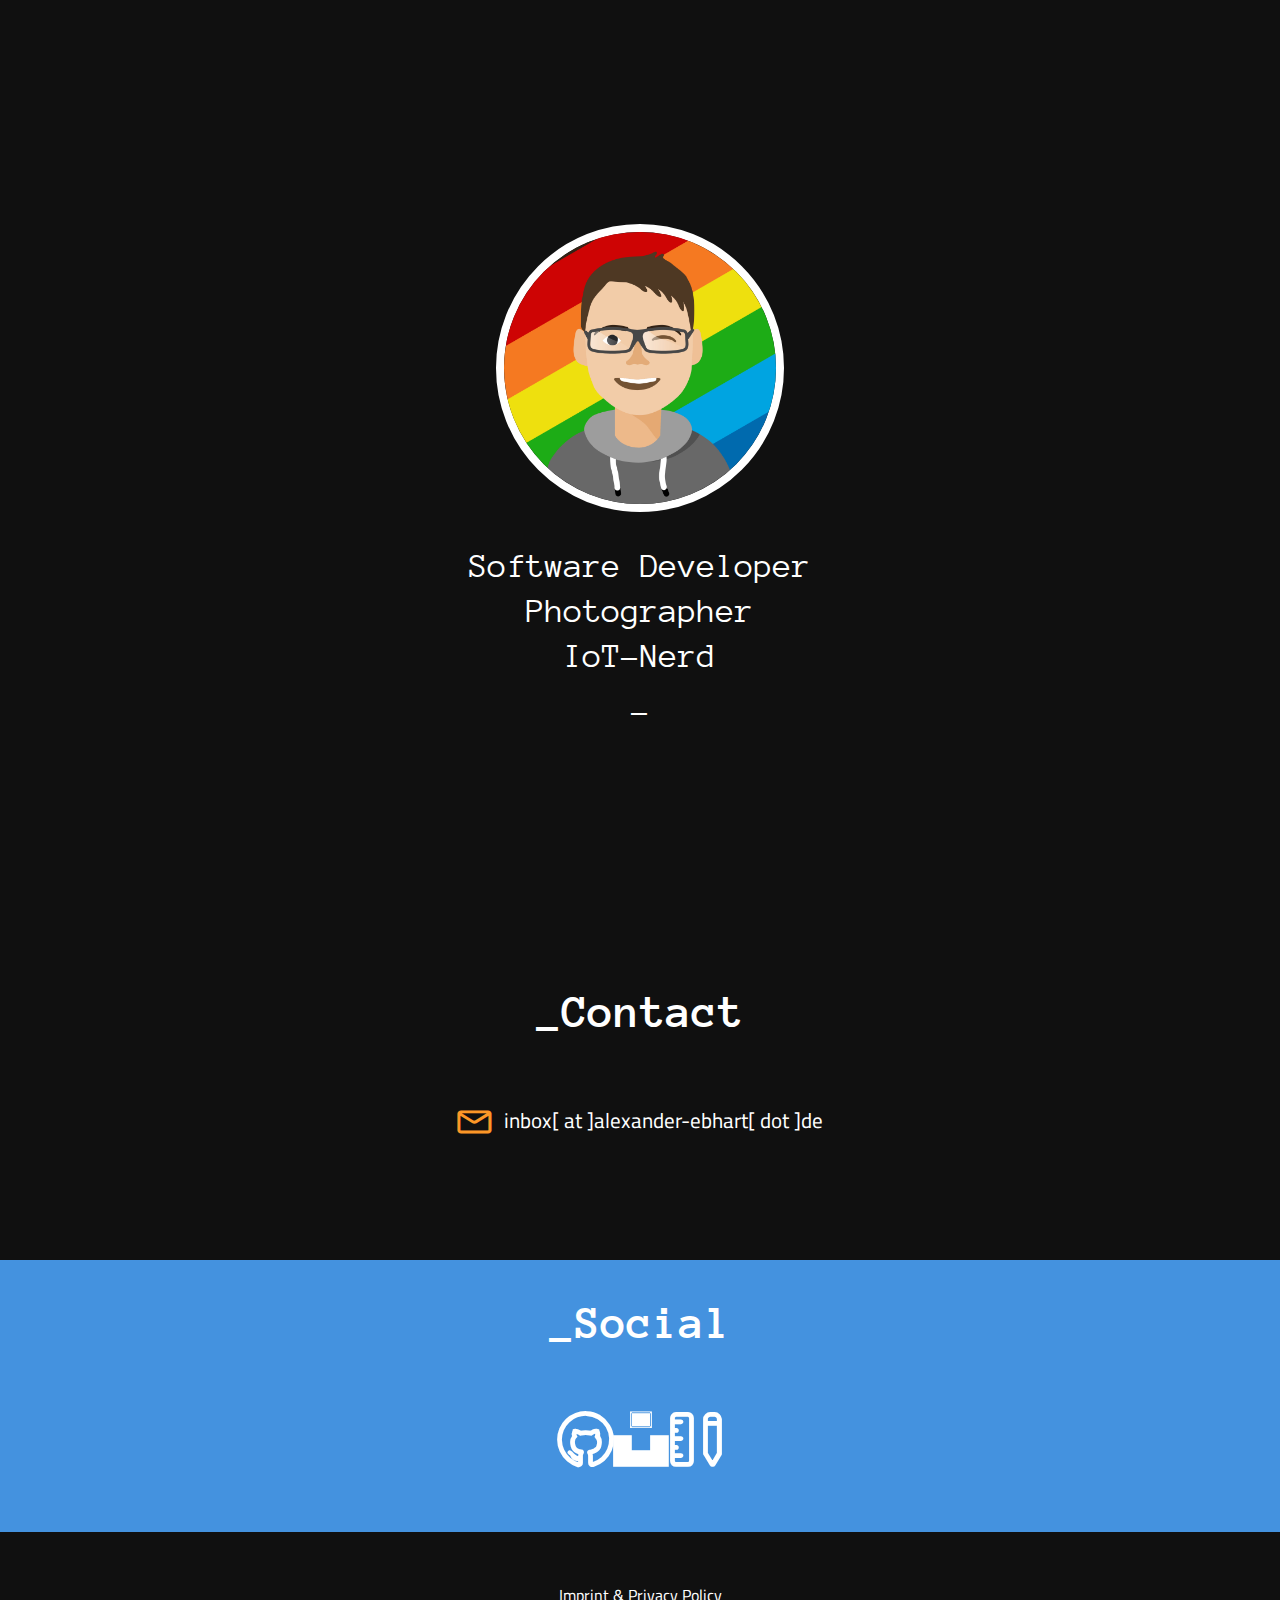
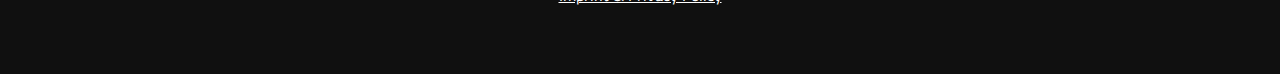
<file: index.html>
<!DOCTYPE HTML>

<html>

<head>
    <title>Software Developer, Photographer, IoT-Nerd</title>
    <meta charset="utf-8">

    <!-- Lineicons -->
    <link href="assets/fonts/icon-font/lineicons.css" rel="stylesheet">
    <!-- Main -->
    <link href="assets/css/main.css" rel="stylesheet">

</head>

<body>

    <!-- The header (first page) -->
    <div class="header">

        <div class="header-picture picture-frame round b-white">
            <img src="assets/images/profile.jpg">
        </div>

        <div class="t-big t-cli t-spaced">
            Software Developer<br>
            Photographer<br>
            IoT-Nerd<br>
            <span class="blink">_</span>
        </div>

    </div>

    <!-- Contact -->
    <div class="section" id="contact">

        <div class="title">
            <h2><span class="blink">_</span>Contact</h2>
        </div>

        <div class="content flex-col">

            <div class="t-medium m5">
                <i class="lni lni-envelope t-accent mr5 t-icon"></i> inbox[ at ]alexander-ebhart[ dot ]de
            </div>

        </div>

    </div>

    <!-- Social -->
    <div class="section bg-blue" id="social">

        <div class="title">
            <h2><span class="blink">_</span>Social</h2>
        </div>

        <div class="content flex-centered">

            <div class="mlr30 t-big">
                <a target="_blank" href="https://github.com/CubicrootXYZ"><i class="lni lni-github t-icon zoom"></i></a>
            </div>

            <div class="mlr30 t-big">
                <a target="_blank" href="https://unsplash.com/@cubicroot"><i class="lni lni-unsplash t-icon zoom"></i></a>
            </div>

            <div class="mlr30 t-big">
                <a target="_blank" href="https://www.thingiverse.com/cubicrootxyz"><i class="lni lni-ruler-pencil t-icon zoom"></i></a>
            </div>

        </div>

    </div>

    <div class="section">
        <div class="content flex-centered">
            <a href="/impressum">Imprint & Privacy Policy</a>
        </div>
    </div>

    <!-- Drag and drop script -->
    <script src="assets/js/drag.js"></script>

</body>

</html>
</file>
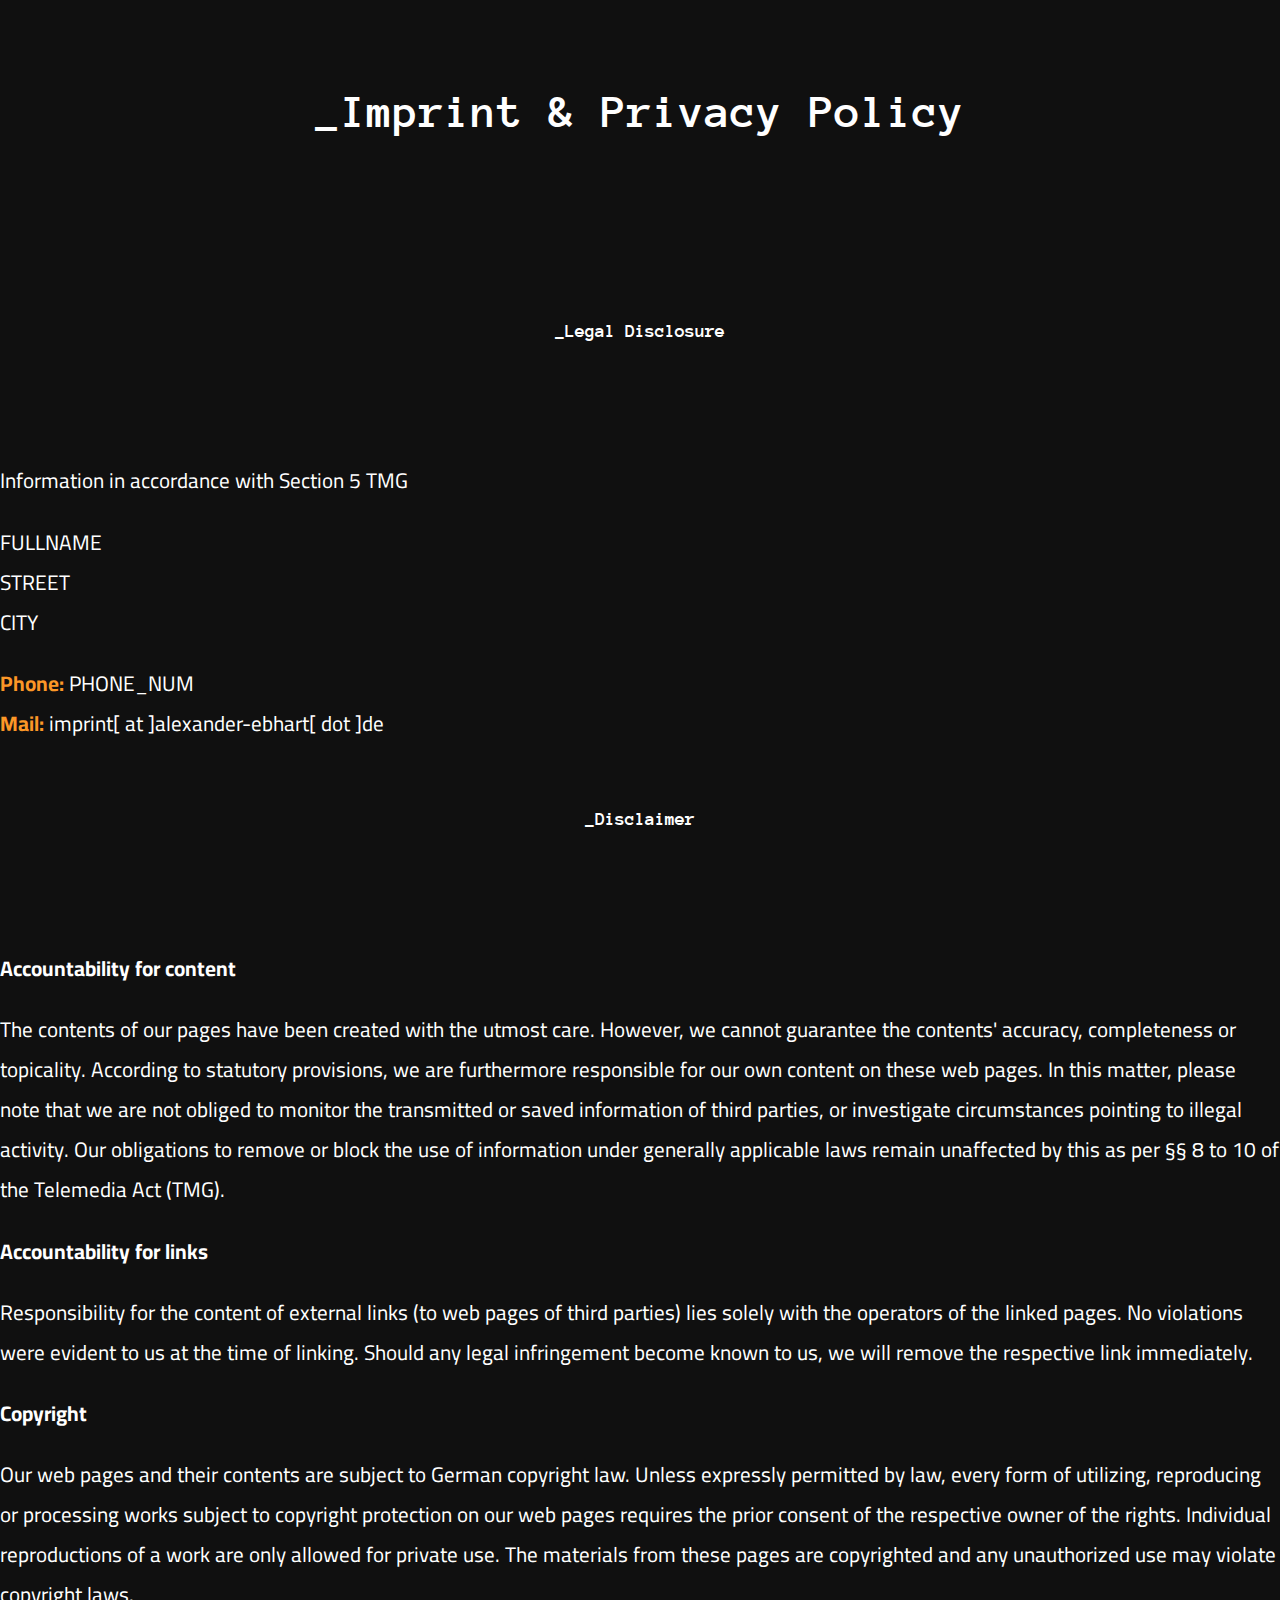
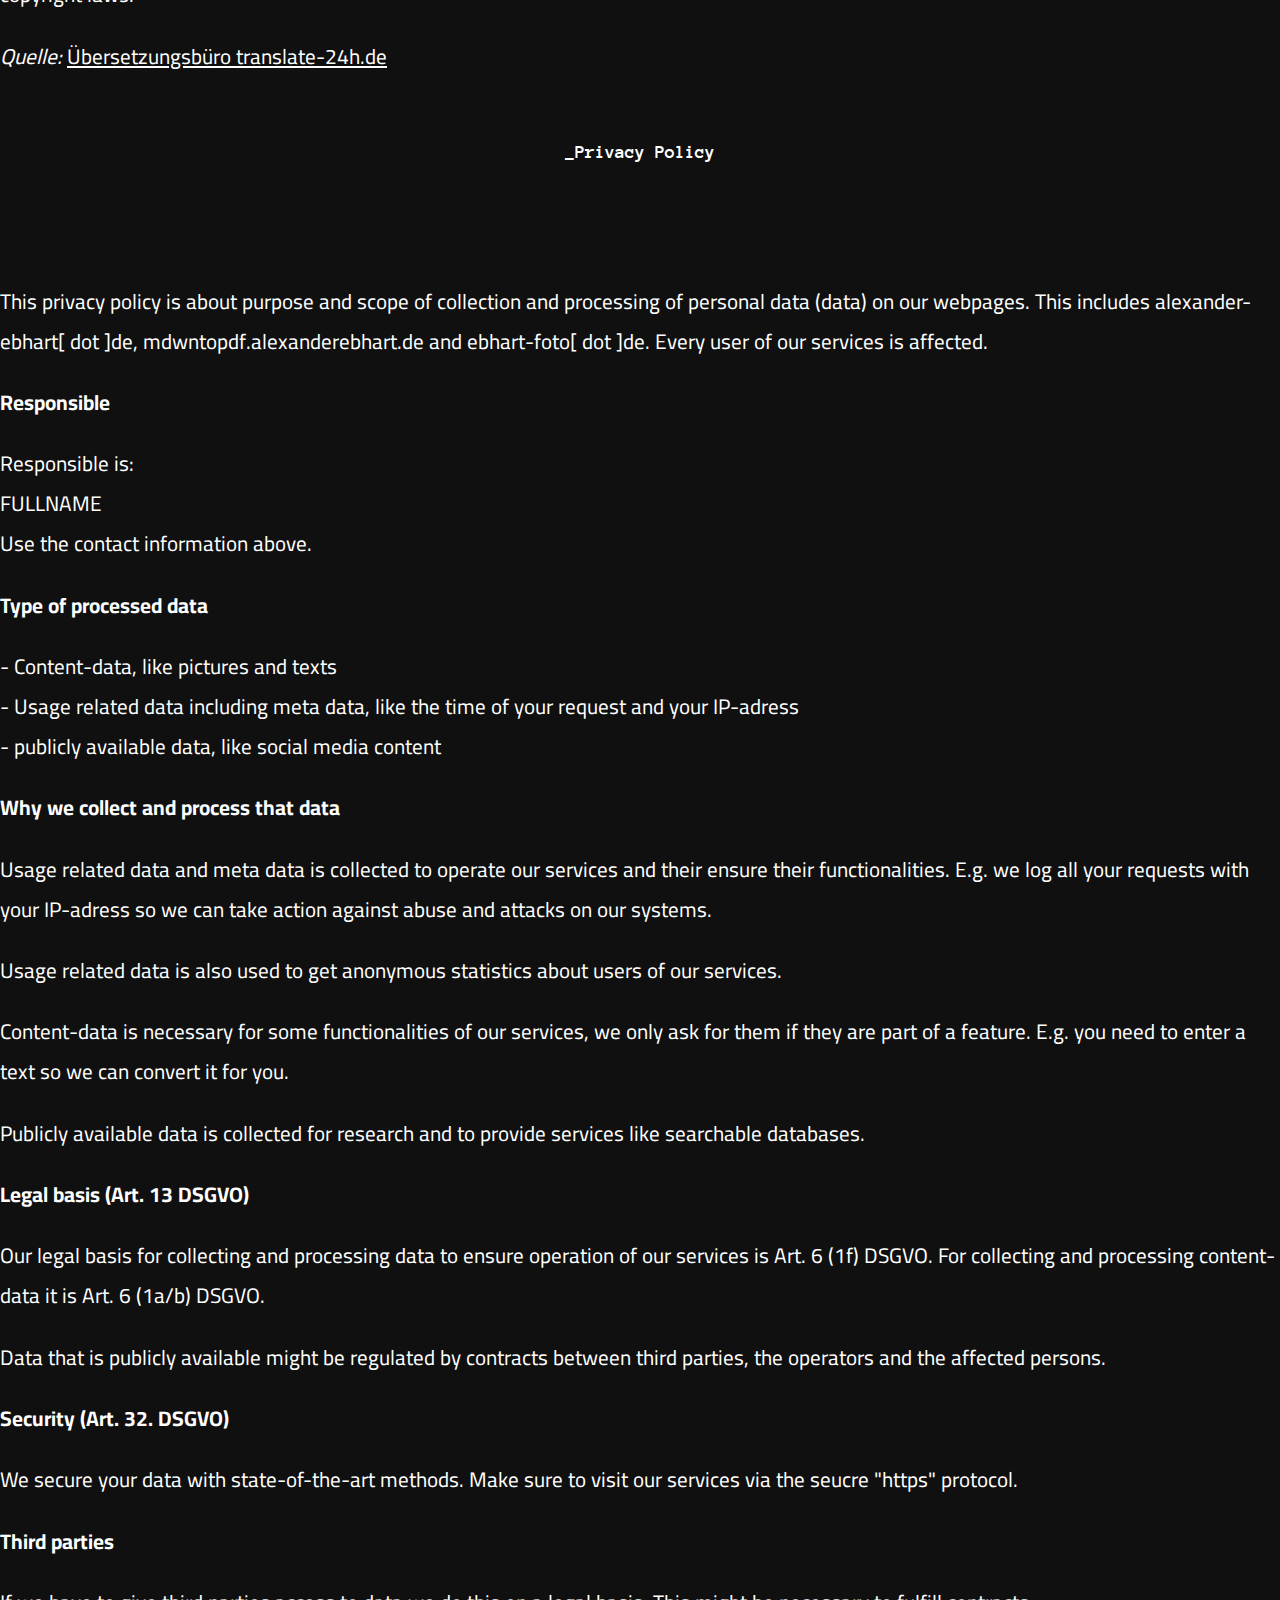
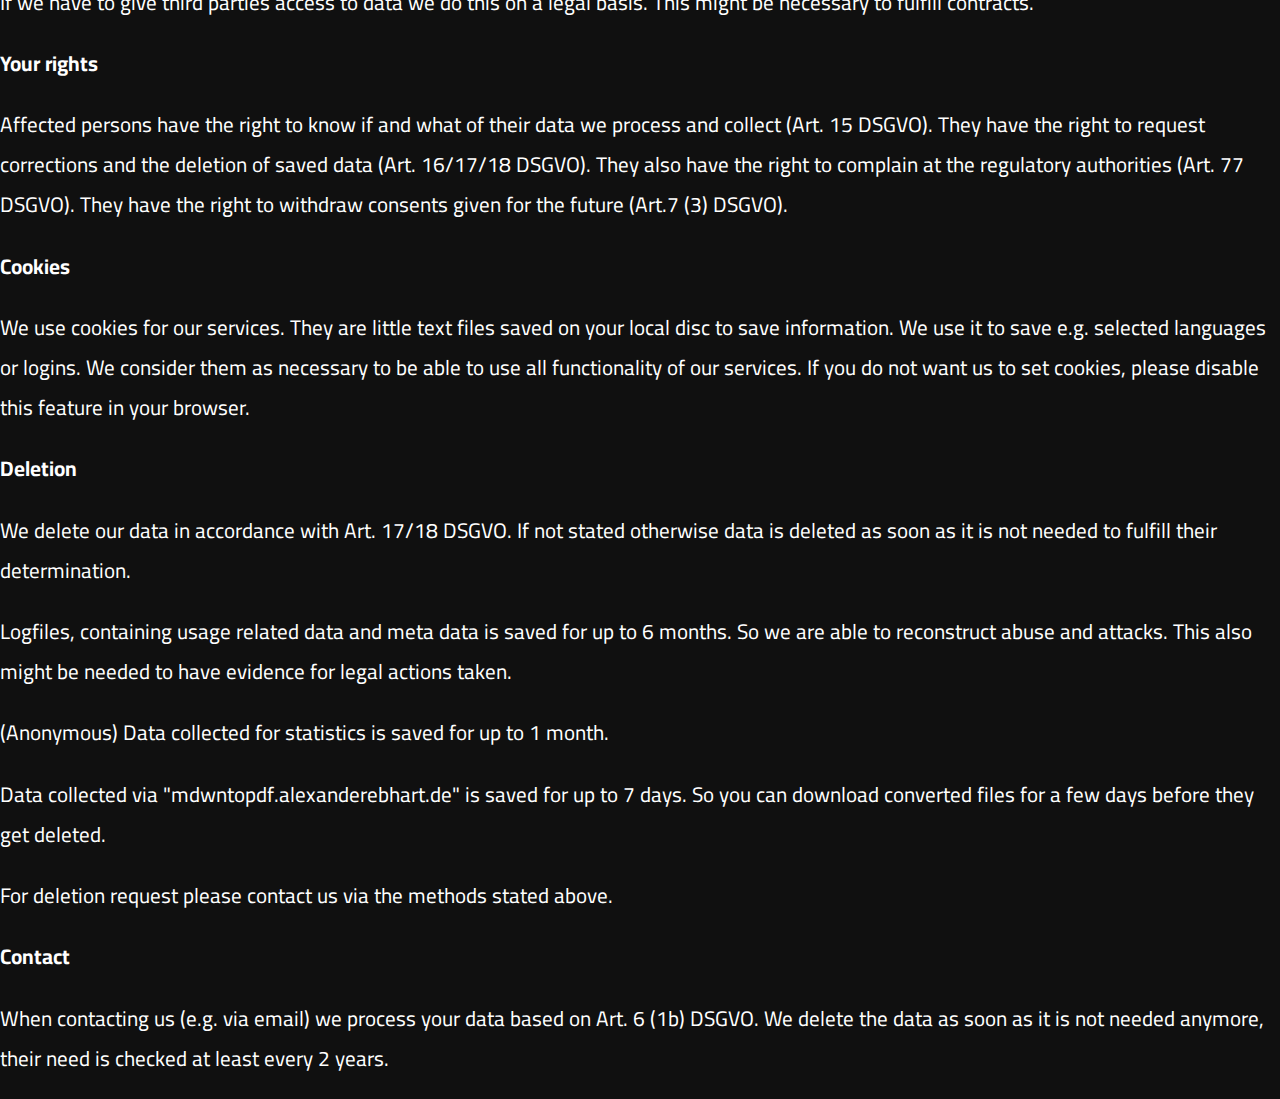
<file: impressum.html>
<!DOCTYPE HTML>

<html>

<head>
    <title>Software Developer, Photographer, IoT-Nerd</title>
    <meta charset="utf-8">

    <!-- Lineicons -->
    <link href="assets/fonts/icon-font/lineicons.css" rel="stylesheet">
    <!-- Main -->
    <link href="assets/css/main.css" rel="stylesheet">

</head>

<body>

    <div class="section">
        <div class="title">
            <h2><span class="blink">_</span>Imprint & Privacy Policy</h2>
        </div>
    </div>

    <div class="section pb0">
        <div class="title">
            <h3><span class="blink">_</span>Legal Disclosure</h3>
        </div>
    </div>

    <div class="content mlr30 t-medium">
        <p>
            Information in accordance with Section 5 TMG
        </p>
        <p>
            FULLNAME<br>
            STREET<br>
            CITY<br>
        </p>
        <p>
            <b class="t-accent">Phone: </b>PHONE_NUM<br>
            <b class="t-accent">Mail: </b>imprint[ at ]alexander-ebhart[ dot ]de
        </p>
    </div>

    <div class="section pb0">
        <div class="title">
            <h3><span class="blink">_</span>Disclaimer</h3>
        </div>
    </div>

    <div class="content mlr30 t-medium">
        <p><b>Accountability for content</b></p>
        <p>
            The contents of our pages have been created with the utmost care. However, we cannot guarantee the contents'
            accuracy, completeness or topicality. According to statutory provisions, we are furthermore responsible for
            our own content on these web pages. In this matter, please note that we are not obliged to monitor
            the transmitted or saved information of third parties, or investigate circumstances pointing to illegal activity.
            Our obligations to remove or block the use of information under generally applicable laws remain unaffected by this as per
            §§ 8 to 10 of the Telemedia Act (TMG).
        </p>
        <p><b>Accountability for links</b></p>
        <p>
            Responsibility for the content of
            external links (to web pages of third parties) lies solely with the operators of the linked pages. No violations were
            evident to us at the time of linking. Should any legal infringement become known to us, we will remove the respective
            link immediately.
        </p>
        <p>
            <b>Copyright</b>
        </p>
        <p>
            Our web pages and their contents are subject to German copyright law. Unless
            expressly permitted by law, every form of utilizing, reproducing or processing
            works subject to copyright protection on our web pages requires the prior consent of the respective owner of the rights.
            Individual reproductions of a work are only allowed for private use.
            The materials from these pages are copyrighted and any unauthorized use may violate copyright laws.
        </p>
        <p>
            <i>Quelle: </i><a href="http://www.translate-24h.de" target="_blank">Übersetzungsbüro translate-24h.de</a>
        </p>

    </div>

    <div class="section pb0">
        <div class="title">
            <h3><span class="blink">_</span>Privacy Policy</h3>
        </div>
    </div>

    <div class="content mlr30 t-medium">
        <p>
            This privacy policy is about purpose and scope of collection and processing of personal data (data) on our webpages. This includes alexander-ebhart[ dot ]de, mdwntopdf.alexanderebhart.de and ebhart-foto[ dot ]de.
            Every user of our services is affected.
        </p>
        <p>
            <b>Responsible</b>
        </p>
        <p>
            Responsible is:<br>
            FULLNAME<br>
            Use the contact information above.
        </p>
        <p>
            <b>Type of processed data</b>
        </p>
        <p>
            - Content-data, like pictures and texts<br>
            - Usage related data including meta data, like the time of your request and your IP-adress<br>
            - publicly available data, like social media content
        </p>
        <p>
            <b>Why we collect and process that data</b>
        </p>
        <p>
            Usage related data and meta data is collected to operate our services and their ensure their functionalities. E.g. we log all your requests with your IP-adress so we can take action against abuse and attacks on our systems.
        </p>
        <p>
            Usage related data is also used to get anonymous statistics about users of our services.
        </p>
        <p>
            Content-data is necessary for some functionalities of our services, we only ask for them if they are part of a feature. E.g. you need to enter a text so we can convert it for you.
        </p>
        <p>
            Publicly available data is collected for research and to provide services like searchable databases.
        </p>
        <p>
            <b>Legal basis (Art. 13 DSGVO)</b>
        </p>
        <p>
            Our legal basis for collecting and processing data to ensure operation of our services is Art. 6 (1f) DSGVO. For collecting and processing content-data it is Art. 6 (1a/b) DSGVO.
        </p>
        <p>
            Data that is publicly available might be regulated by contracts between third parties, the operators and the affected persons.
        </p>
        <p>
            <b>Security (Art. 32. DSGVO)</b>
        </p>
        <p>
            We secure your data with state-of-the-art methods. Make sure to visit our services via the seucre "https" protocol.
        </p>
        <p>
            <b>Third parties</b>
        </p>
        <p>
            If we have to give third parties access to data we do this on a legal basis. This might be necessary to fulfill contracts.
        </p>
        <p>
            <b>Your rights</b>
        </p>
        <p>
            Affected persons have the right to know if and what of their data we process and collect (Art. 15 DSGVO). They have the right to request corrections and the deletion of saved data (Art. 16/17/18 DSGVO). They also have the right to complain at the regulatory authorities (Art. 77 DSGVO). They have the right to withdraw consents given for the future (Art.7 (3) DSGVO).
        </p>
        <p>
            <b>Cookies</b>
        </p>
        <p>
            We use cookies for our services. They are little text files saved on your local disc to save information. We use it to save e.g. selected languages or logins. We consider them as necessary to be able to use all functionality of our services. If you do not want us to set cookies, please disable this feature in your browser.
        </p>
        <p>
            <b>Deletion</b>
        </p>
        <p>
            We delete our data in accordance with Art. 17/18 DSGVO. If not stated otherwise data is deleted as soon as it is not needed to fulfill their determination.
        </p>
        <p>
            Logfiles, containing usage related data and meta data is saved for up to 6 months. So we are able to reconstruct abuse and attacks. This also might be needed to have evidence for legal actions taken.
        </p>
        <p>
            (Anonymous) Data collected for statistics is saved for up to 1 month.
        </p>
        <p>
            Data collected via "mdwntopdf.alexanderebhart.de" is saved for up to 7 days. So you can download converted files for a few days before they get deleted.
        </p>
        <p>
            For deletion request please contact us via the methods stated above.
        </p>
        <p>
            <b>Contact</b>
        </p>
        <p>
            When contacting us (e.g. via email) we process your data based on Art. 6 (1b) DSGVO. We delete the data as soon as it is not needed anymore, their need is checked at least every 2 years.
        </p>
    </div>

</body>

</html>
</file>
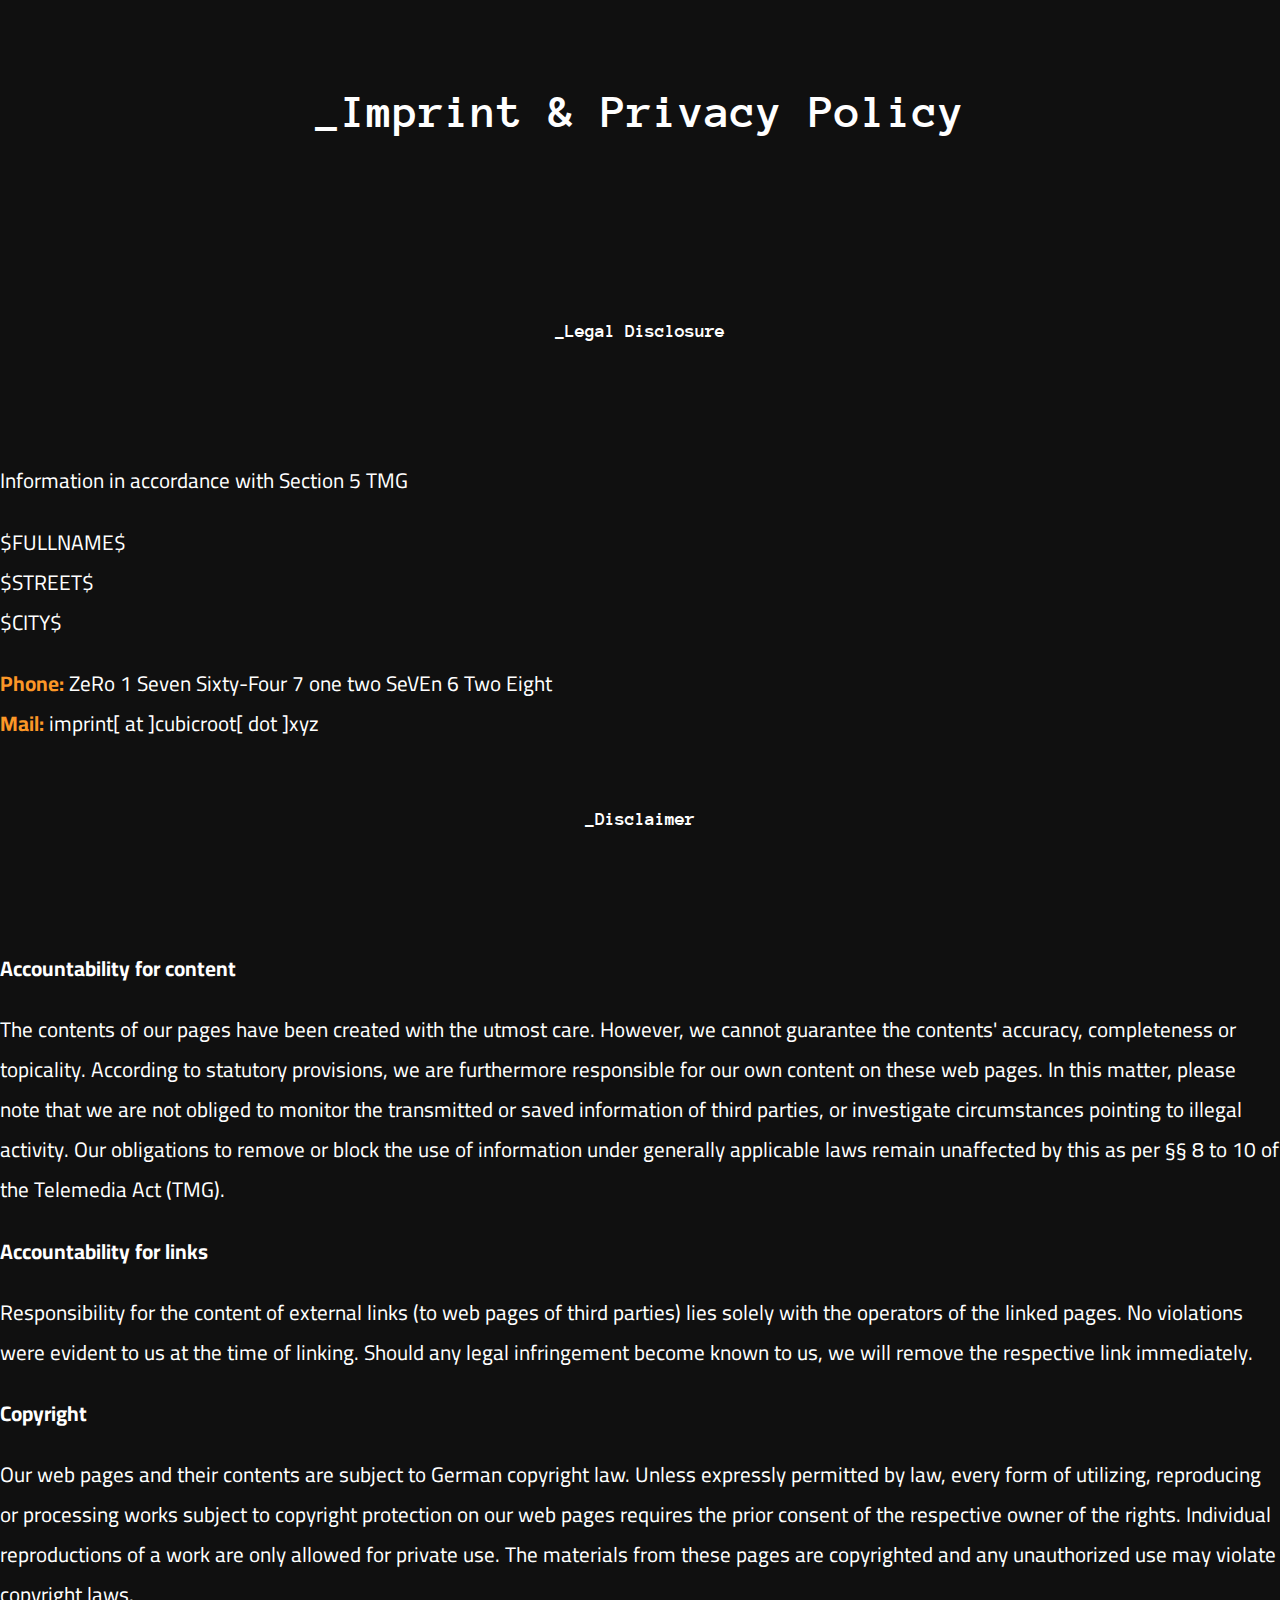
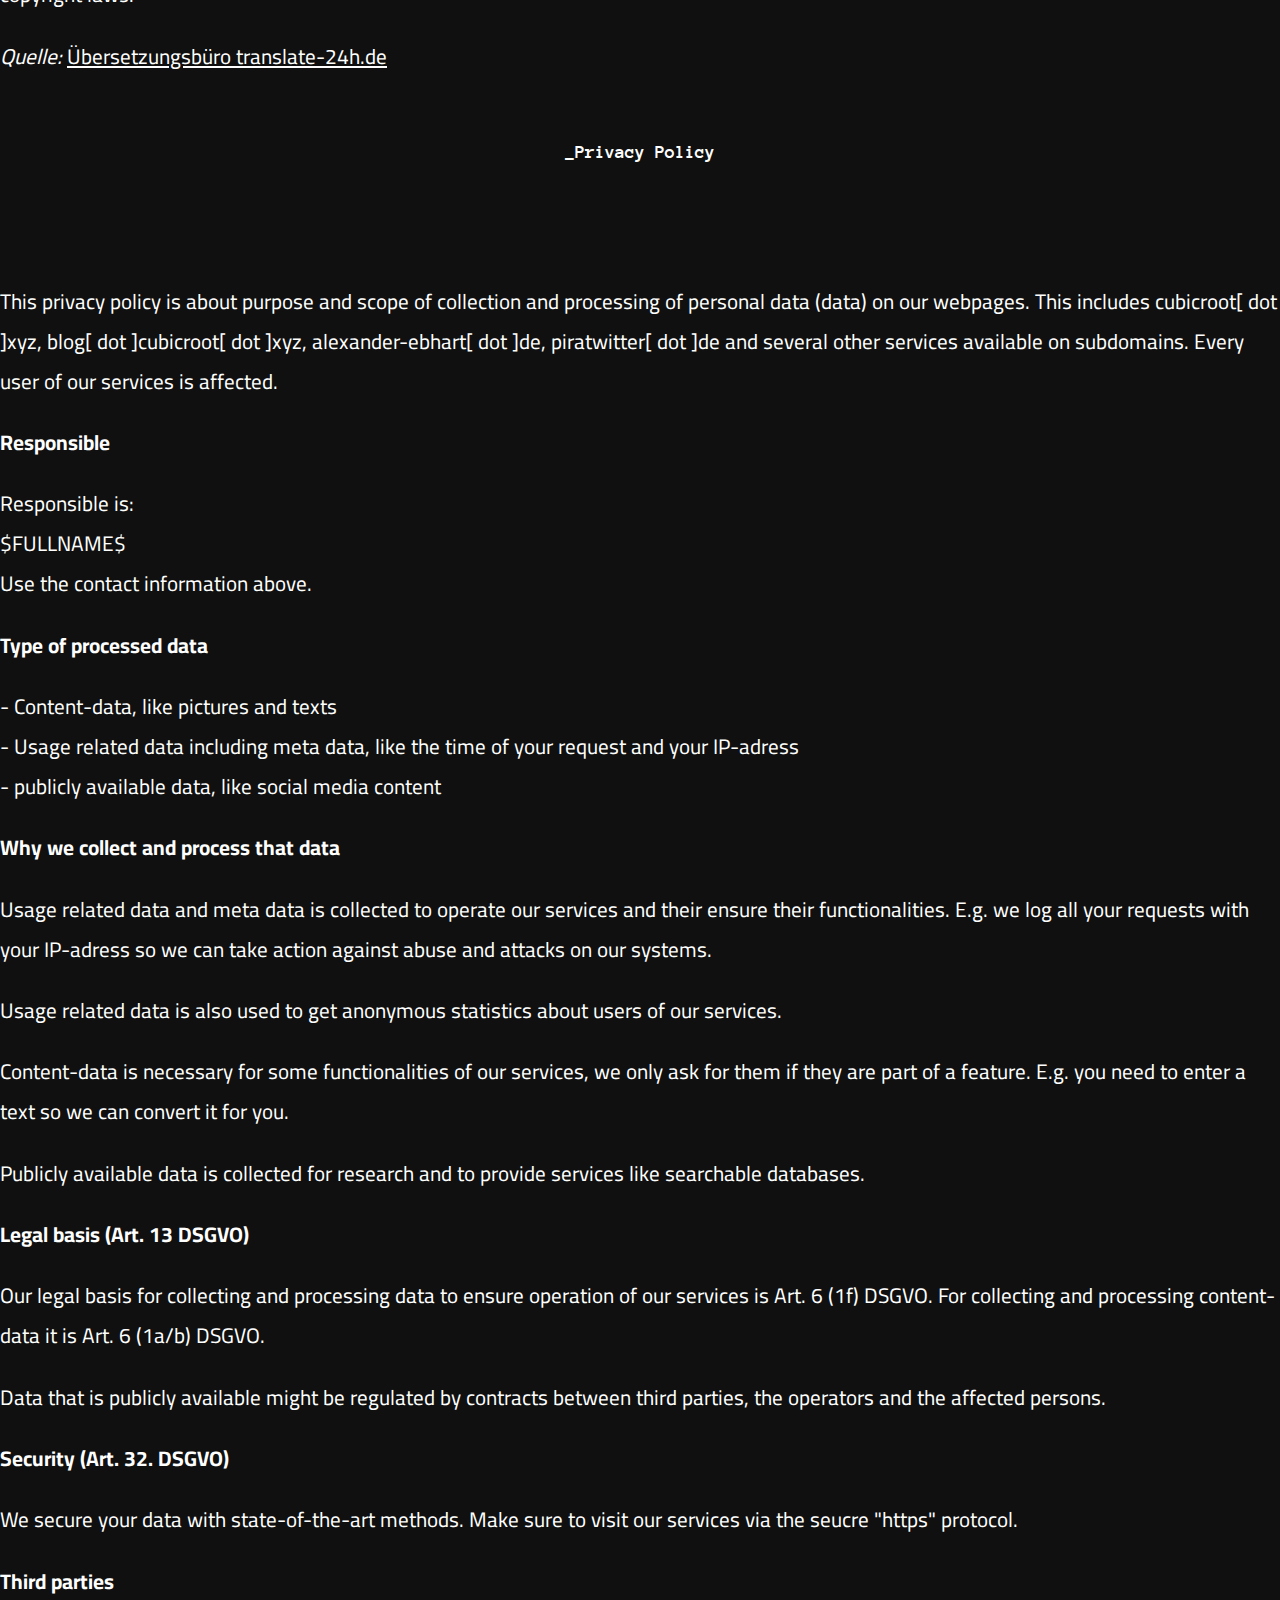
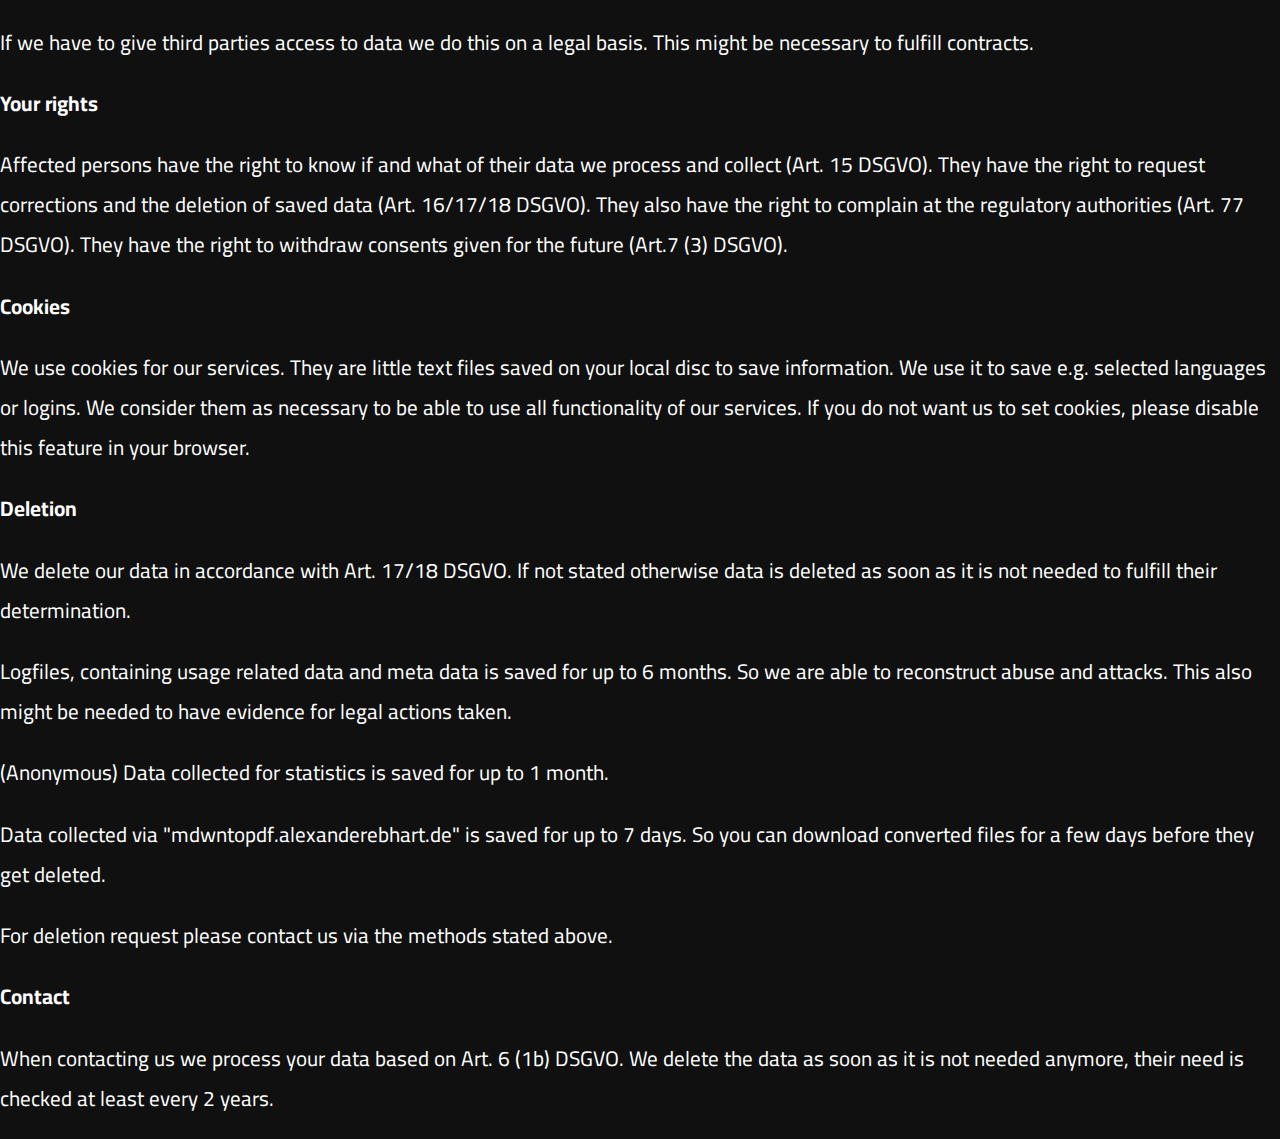
<file: imprint.html>
<!DOCTYPE HTML>

<html>

<head>
    <title>Software Developer, Photographer, IoT-Nerd</title>
    <meta charset="utf-8">

    <!-- Lineicons -->
    <link href="assets/fonts/icon-font/lineicons.css" rel="stylesheet">
    <!-- Main -->
    <link href="assets/css/main.css" rel="stylesheet">

</head>

<body>

    <div class="section">
        <div class="title">
            <h2><span class="blink">_</span>Imprint & Privacy Policy</h2>
        </div>
    </div>

    <div class="section pb0">
        <div class="title">
            <h3><span class="blink">_</span>Legal Disclosure</h3>
        </div>
    </div>

    <div class="content mlr30 t-medium">
        <p>
            Information in accordance with Section 5 TMG
        </p>
        <p>
            $FULLNAME$<br>
            $STREET$<br>
            $CITY$<br>
        </p>
        <p>
            <b class="t-accent">Phone: </b>ZeRo 1 Seven Sixty-Four 7 one two SeVEn 6 Two Eight<br>
            <b class="t-accent">Mail: </b>imprint[ at ]cubicroot[ dot ]xyz
        </p>
    </div>

    <div class="section pb0">
        <div class="title">
            <h3><span class="blink">_</span>Disclaimer</h3>
        </div>
    </div>

    <div class="content mlr30 t-medium">
        <p><b>Accountability for content</b></p>
        <p>
            The contents of our pages have been created with the utmost care. However, we cannot guarantee the contents'
            accuracy, completeness or topicality. According to statutory provisions, we are furthermore responsible for
            our own content on these web pages. In this matter, please note that we are not obliged to monitor
            the transmitted or saved information of third parties, or investigate circumstances pointing to illegal activity.
            Our obligations to remove or block the use of information under generally applicable laws remain unaffected by this as per
            §§ 8 to 10 of the Telemedia Act (TMG).
        </p>
        <p><b>Accountability for links</b></p>
        <p>
            Responsibility for the content of
            external links (to web pages of third parties) lies solely with the operators of the linked pages. No violations were
            evident to us at the time of linking. Should any legal infringement become known to us, we will remove the respective
            link immediately.
        </p>
        <p>
            <b>Copyright</b>
        </p>
        <p>
            Our web pages and their contents are subject to German copyright law. Unless
            expressly permitted by law, every form of utilizing, reproducing or processing
            works subject to copyright protection on our web pages requires the prior consent of the respective owner of the rights.
            Individual reproductions of a work are only allowed for private use.
            The materials from these pages are copyrighted and any unauthorized use may violate copyright laws.
        </p>
        <p>
            <i>Quelle: </i><a href="http://www.translate-24h.de" target="_blank">Übersetzungsbüro translate-24h.de</a>
        </p>

    </div>

    <div class="section pb0">
        <div class="title">
            <h3><span class="blink">_</span>Privacy Policy</h3>
        </div>
    </div>

    <div class="content mlr30 t-medium">
        <p>
            This privacy policy is about purpose and scope of collection and processing of personal data (data) on our webpages. This includes cubicroot[ dot ]xyz, blog[ dot ]cubicroot[ dot ]xyz, alexander-ebhart[ dot ]de, piratwitter[ dot ]de and several other services available on subdomains.
            Every user of our services is affected.
        </p>
        <p>
            <b>Responsible</b>
        </p>
        <p>
            Responsible is:<br>
            $FULLNAME$<br>
            Use the contact information above.
        </p>
        <p>
            <b>Type of processed data</b>
        </p>
        <p>
            - Content-data, like pictures and texts<br>
            - Usage related data including meta data, like the time of your request and your IP-adress<br>
            - publicly available data, like social media content
        </p>
        <p>
            <b>Why we collect and process that data</b>
        </p>
        <p>
            Usage related data and meta data is collected to operate our services and their ensure their functionalities. E.g. we log all your requests with your IP-adress so we can take action against abuse and attacks on our systems.
        </p>
        <p>
            Usage related data is also used to get anonymous statistics about users of our services.
        </p>
        <p>
            Content-data is necessary for some functionalities of our services, we only ask for them if they are part of a feature. E.g. you need to enter a text so we can convert it for you.
        </p>
        <p>
            Publicly available data is collected for research and to provide services like searchable databases.
        </p>
        <p>
            <b>Legal basis (Art. 13 DSGVO)</b>
        </p>
        <p>
            Our legal basis for collecting and processing data to ensure operation of our services is Art. 6 (1f) DSGVO. For collecting and processing content-data it is Art. 6 (1a/b) DSGVO.
        </p>
        <p>
            Data that is publicly available might be regulated by contracts between third parties, the operators and the affected persons.
        </p>
        <p>
            <b>Security (Art. 32. DSGVO)</b>
        </p>
        <p>
            We secure your data with state-of-the-art methods. Make sure to visit our services via the seucre "https" protocol.
        </p>
        <p>
            <b>Third parties</b>
        </p>
        <p>
            If we have to give third parties access to data we do this on a legal basis. This might be necessary to fulfill contracts.
        </p>
        <p>
            <b>Your rights</b>
        </p>
        <p>
            Affected persons have the right to know if and what of their data we process and collect (Art. 15 DSGVO). They have the right to request corrections and the deletion of saved data (Art. 16/17/18 DSGVO). They also have the right to complain at the regulatory authorities (Art. 77 DSGVO). They have the right to withdraw consents given for the future (Art.7 (3) DSGVO).
        </p>
        <p>
            <b>Cookies</b>
        </p>
        <p>
            We use cookies for our services. They are little text files saved on your local disc to save information. We use it to save e.g. selected languages or logins. We consider them as necessary to be able to use all functionality of our services. If you do not want us to set cookies, please disable this feature in your browser.
        </p>
        <p>
            <b>Deletion</b>
        </p>
        <p>
            We delete our data in accordance with Art. 17/18 DSGVO. If not stated otherwise data is deleted as soon as it is not needed to fulfill their determination.
        </p>
        <p>
            Logfiles, containing usage related data and meta data is saved for up to 6 months. So we are able to reconstruct abuse and attacks. This also might be needed to have evidence for legal actions taken.
        </p>
        <p>
            (Anonymous) Data collected for statistics is saved for up to 1 month.
        </p>
        <p>
            Data collected via "mdwntopdf.alexanderebhart.de" is saved for up to 7 days. So you can download converted files for a few days before they get deleted.
        </p>
        <p>
            For deletion request please contact us via the methods stated above.
        </p>
        <p>
            <b>Contact</b>
        </p>
        <p>
            When contacting us we process your data based on Art. 6 (1b) DSGVO. We delete the data as soon as it is not needed anymore, their need is checked at least every 2 years.
        </p>
    </div>

</body>

</html>
</file>
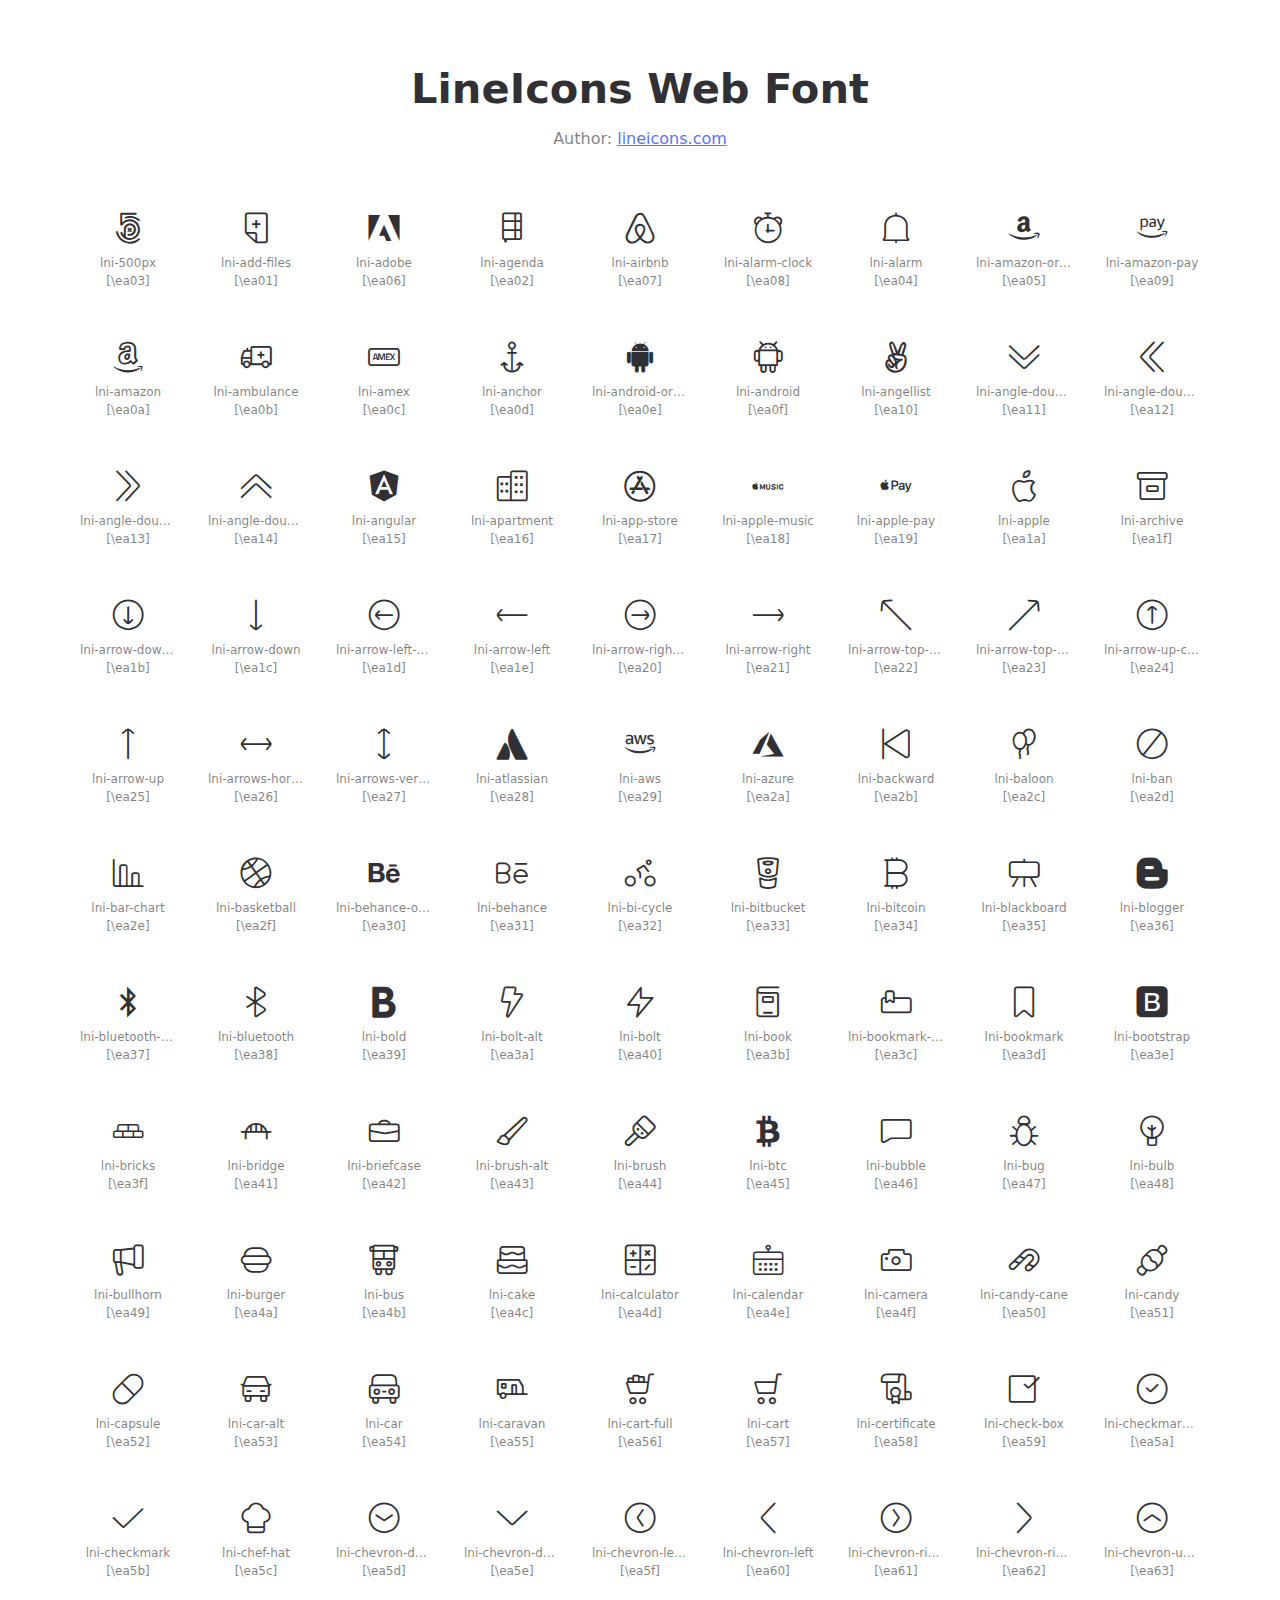
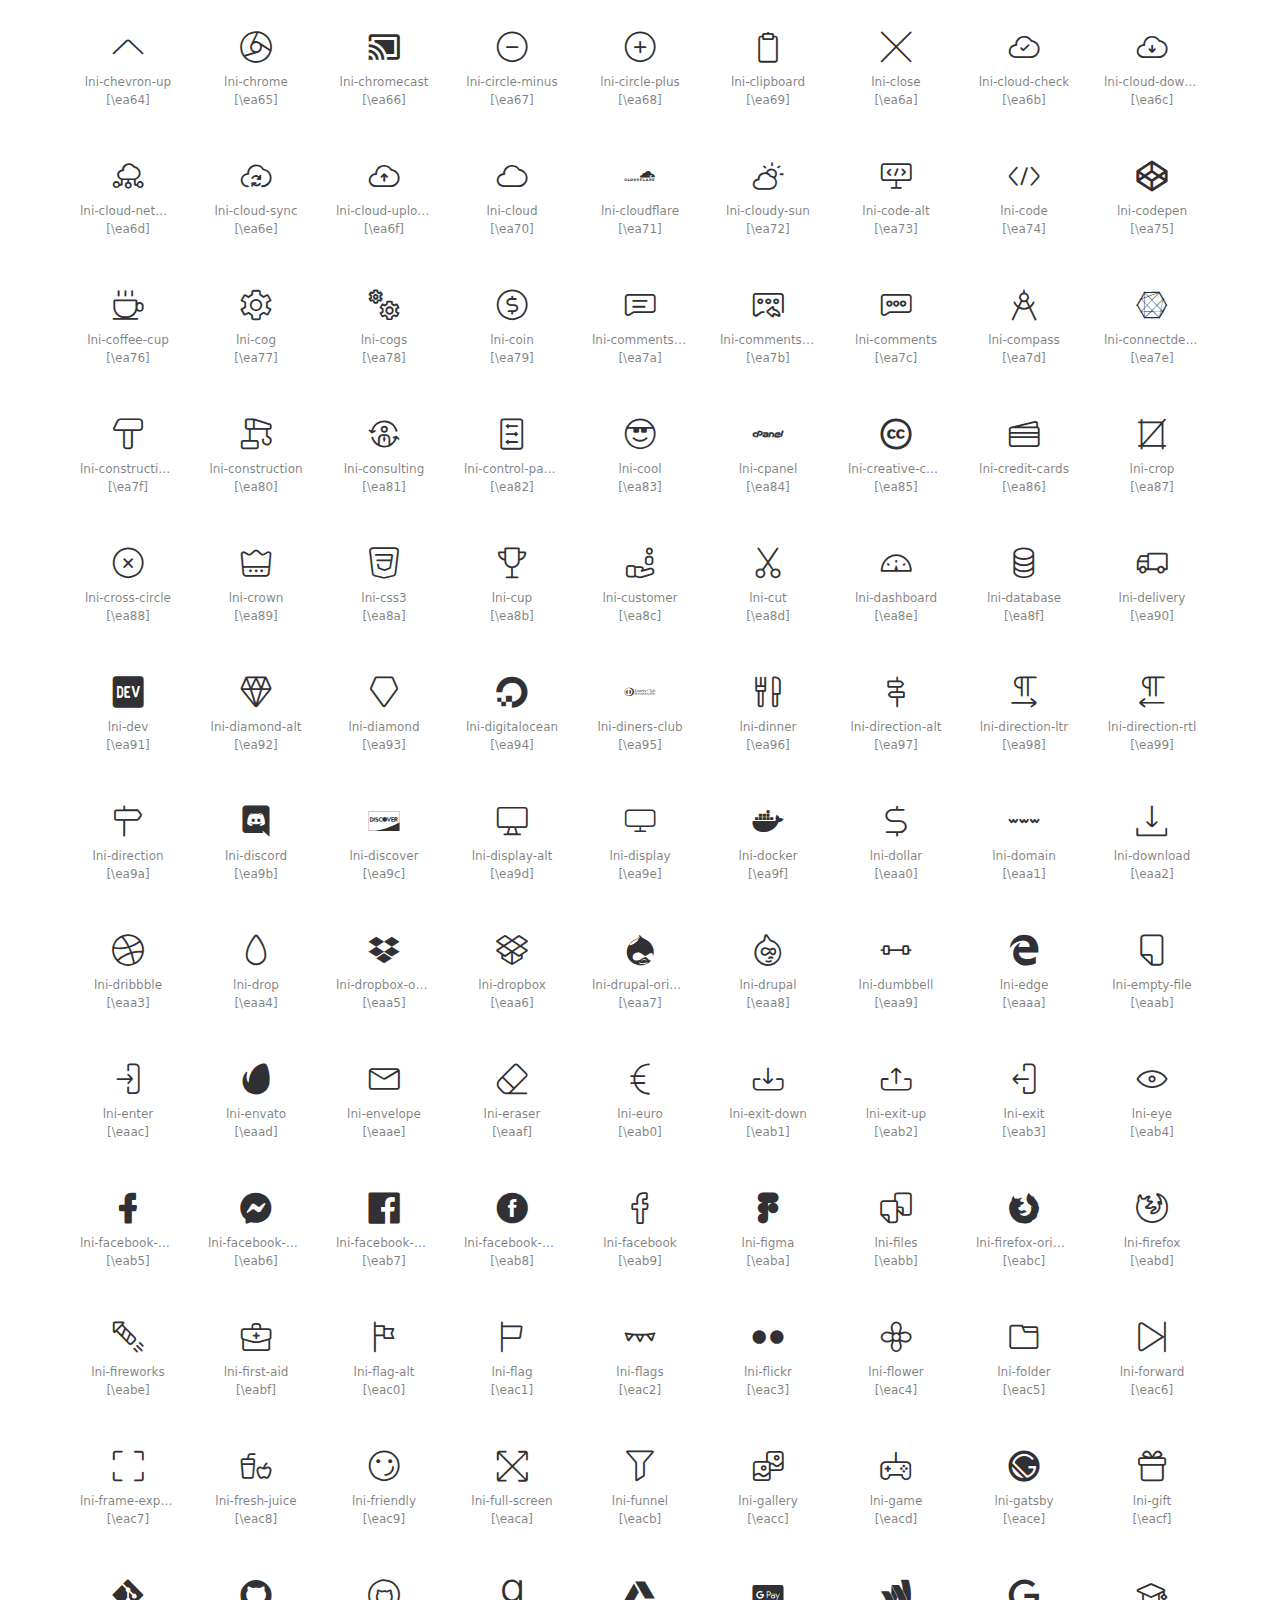
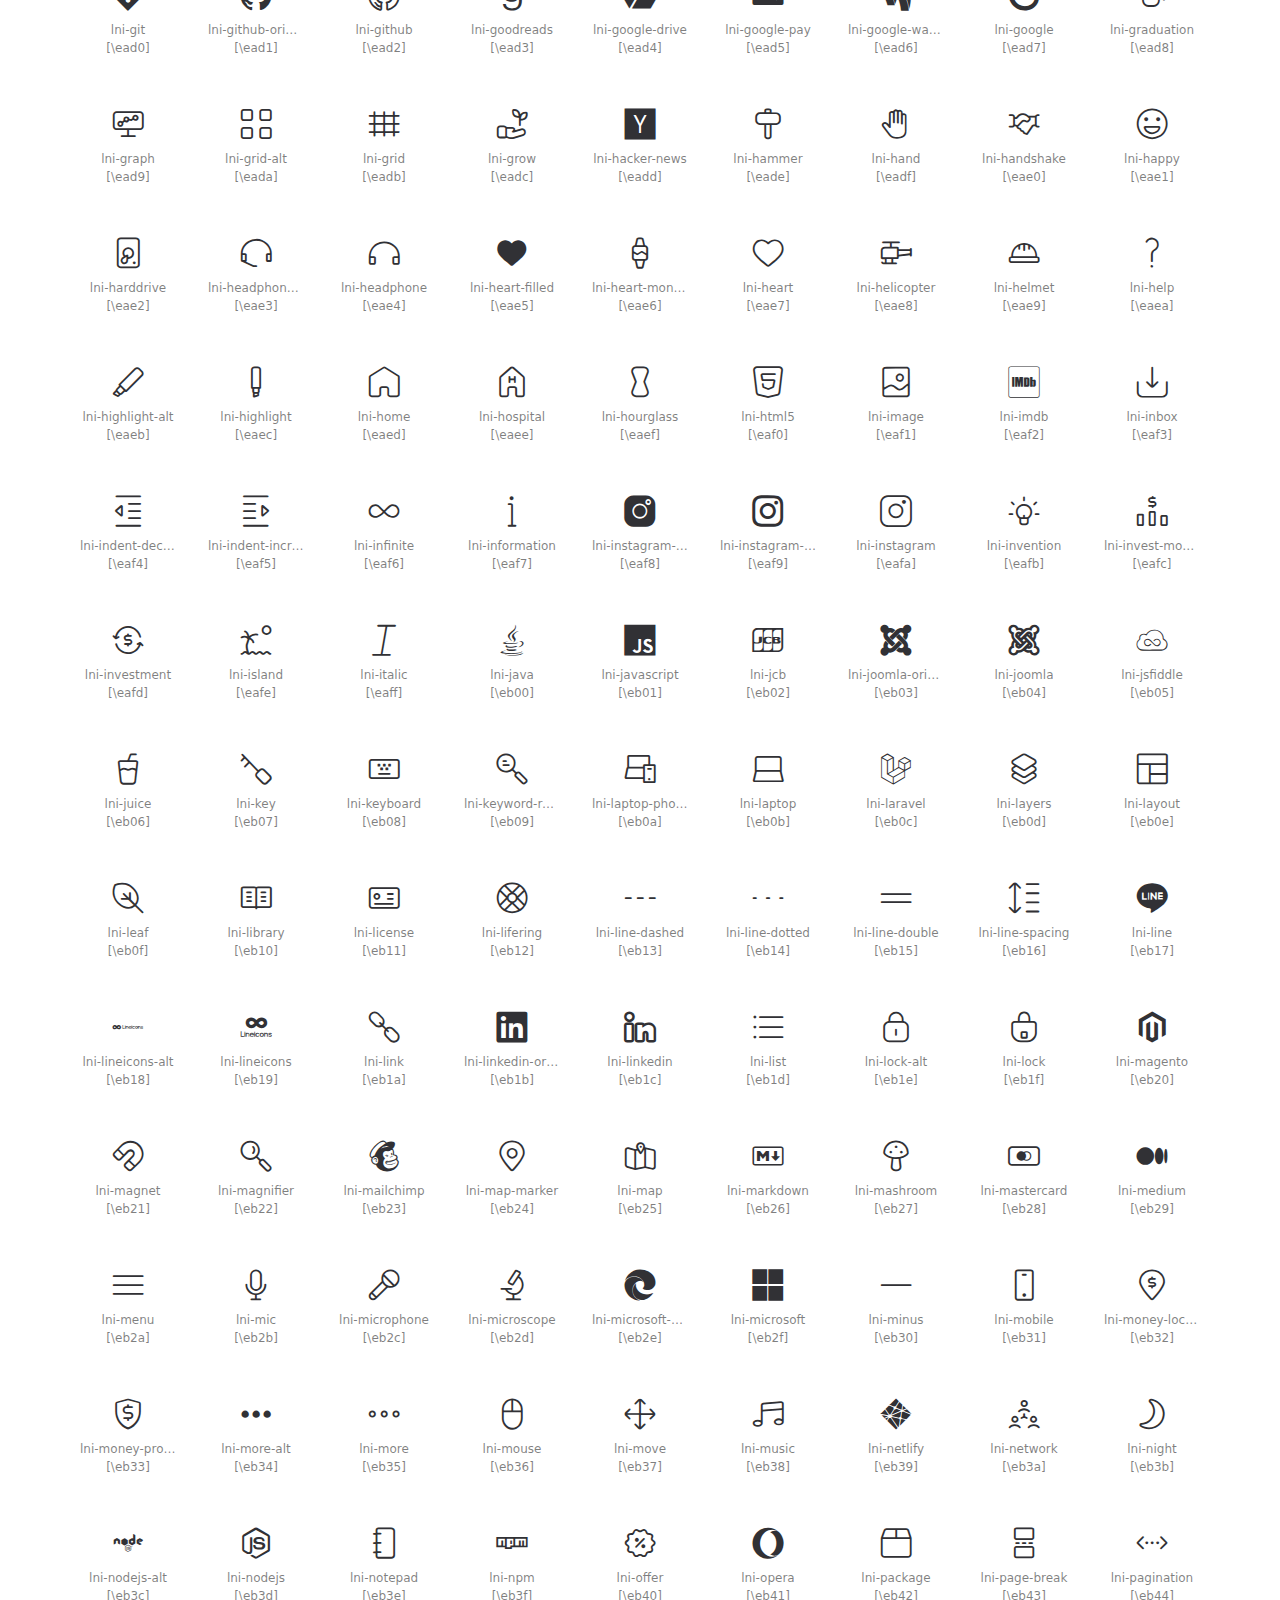
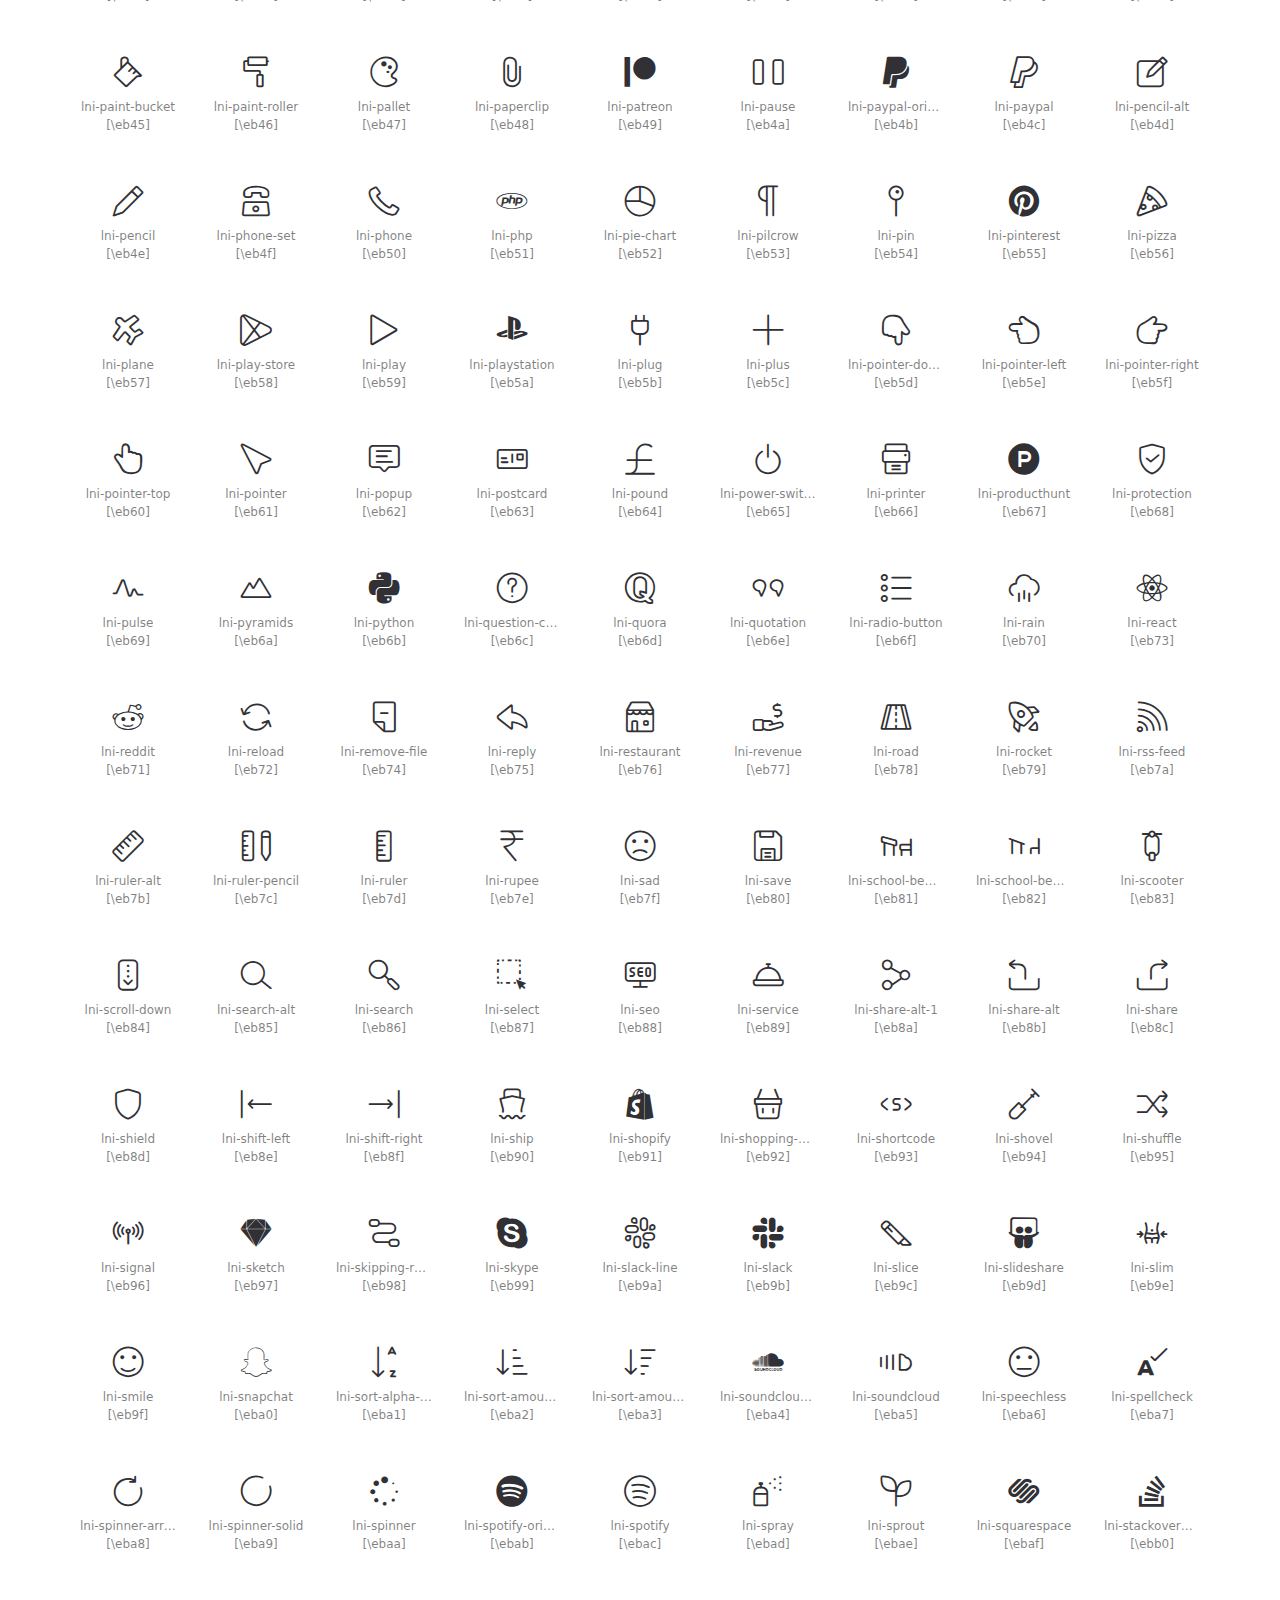
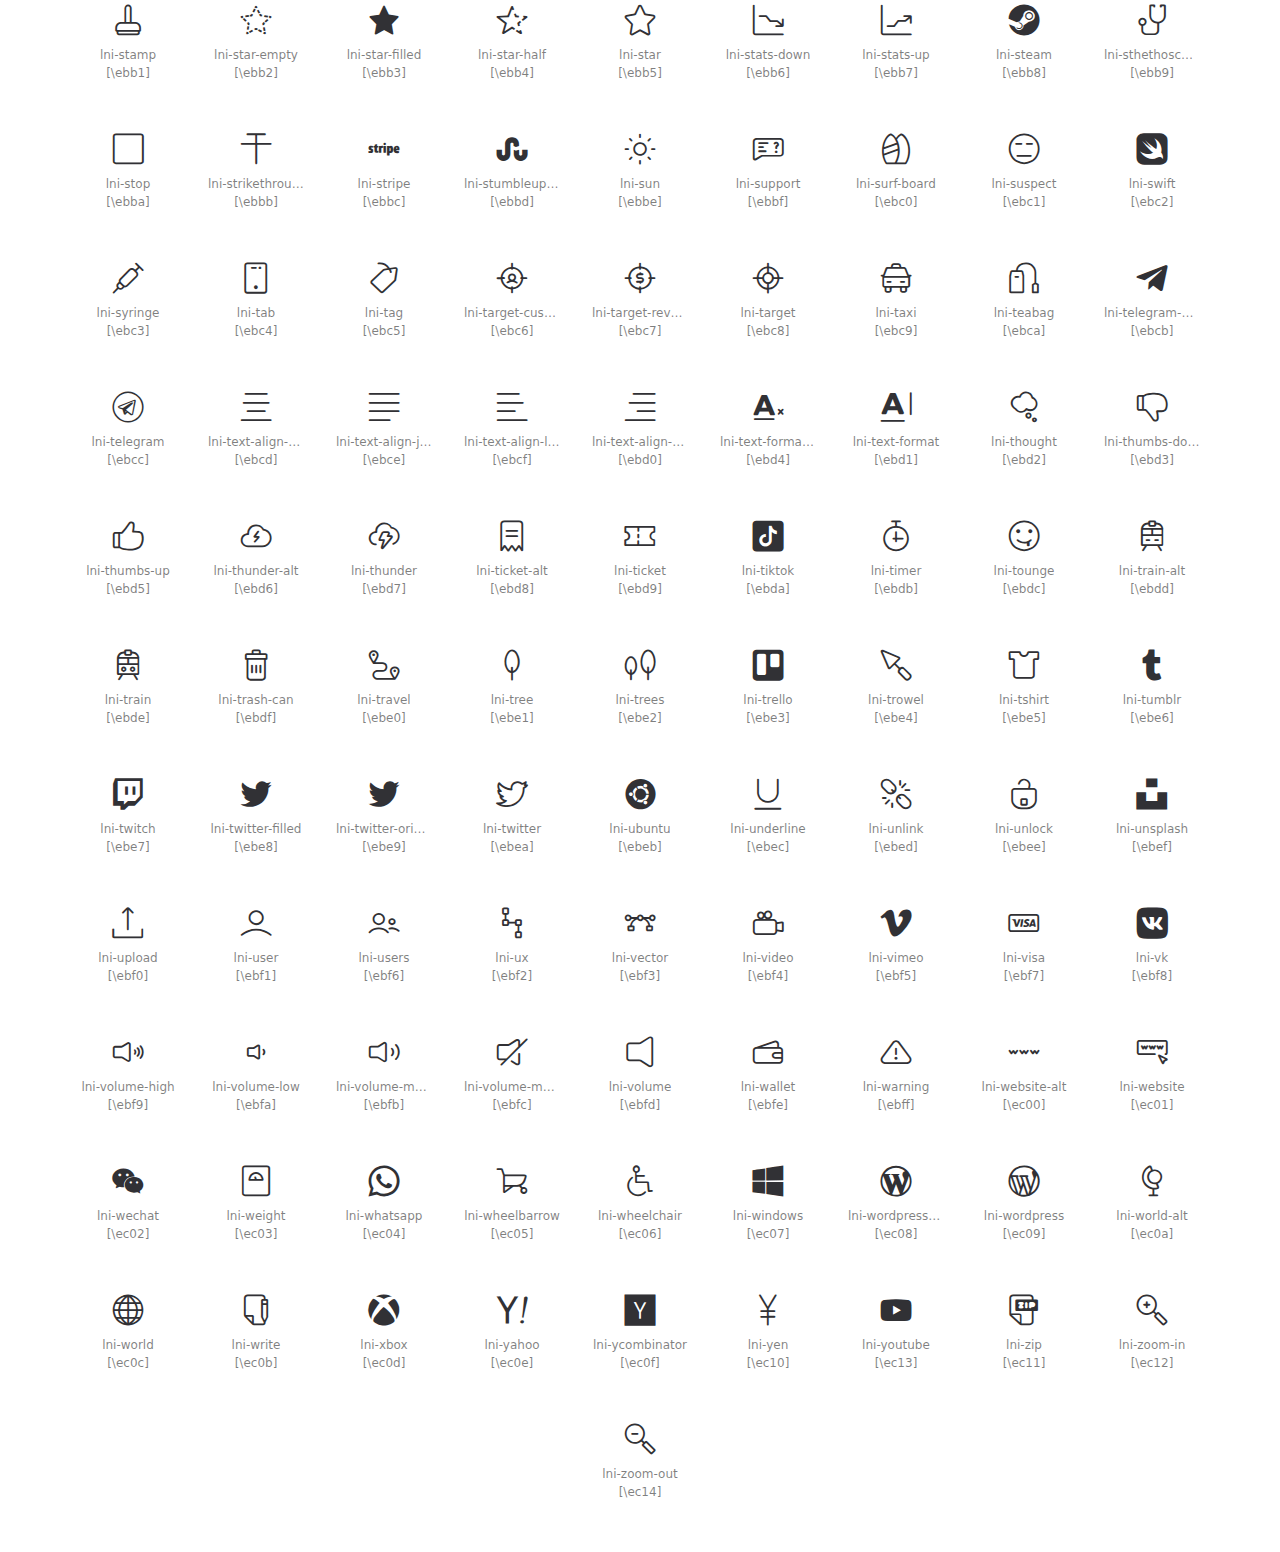
<file: assets/fonts/icon-font/demo.html>
<!doctype html>
<html lang="en">
<head>
	<meta charset="UTF-8">
	<meta name="viewport" content="width=device-width, initial-scale=1">
	<link rel="stylesheet" href="demo/css/style.css">
	<link rel="icon" type="image/svg+xml" href="demo/favicon.svg">
	<title>LineIcons Web Font</title>
</head>
<body>
	<header>
		<h1>LineIcons Web Font</h1>
		<p>Author: <a href="https://lineicons.com">lineicons.com</a></p>
	</header>

	<div id="icons-wrapper">
		<section>
			<ul>
                
                    <li>
                        <i class="lni lni-500px"></i>
                        <p>lni-500px</p>
                    </li>
                
                    <li>
                        <i class="lni lni-add-files"></i>
                        <p>lni-add-files</p>
                    </li>
                
                    <li>
                        <i class="lni lni-adobe"></i>
                        <p>lni-adobe</p>
                    </li>
                
                    <li>
                        <i class="lni lni-agenda"></i>
                        <p>lni-agenda</p>
                    </li>
                
                    <li>
                        <i class="lni lni-airbnb"></i>
                        <p>lni-airbnb</p>
                    </li>
                
                    <li>
                        <i class="lni lni-alarm-clock"></i>
                        <p>lni-alarm-clock</p>
                    </li>
                
                    <li>
                        <i class="lni lni-alarm"></i>
                        <p>lni-alarm</p>
                    </li>
                
                    <li>
                        <i class="lni lni-amazon-original"></i>
                        <p>lni-amazon-original</p>
                    </li>
                
                    <li>
                        <i class="lni lni-amazon-pay"></i>
                        <p>lni-amazon-pay</p>
                    </li>
                
                    <li>
                        <i class="lni lni-amazon"></i>
                        <p>lni-amazon</p>
                    </li>
                
                    <li>
                        <i class="lni lni-ambulance"></i>
                        <p>lni-ambulance</p>
                    </li>
                
                    <li>
                        <i class="lni lni-amex"></i>
                        <p>lni-amex</p>
                    </li>
                
                    <li>
                        <i class="lni lni-anchor"></i>
                        <p>lni-anchor</p>
                    </li>
                
                    <li>
                        <i class="lni lni-android-original"></i>
                        <p>lni-android-original</p>
                    </li>
                
                    <li>
                        <i class="lni lni-android"></i>
                        <p>lni-android</p>
                    </li>
                
                    <li>
                        <i class="lni lni-angellist"></i>
                        <p>lni-angellist</p>
                    </li>
                
                    <li>
                        <i class="lni lni-angle-double-down"></i>
                        <p>lni-angle-double-down</p>
                    </li>
                
                    <li>
                        <i class="lni lni-angle-double-left"></i>
                        <p>lni-angle-double-left</p>
                    </li>
                
                    <li>
                        <i class="lni lni-angle-double-right"></i>
                        <p>lni-angle-double-right</p>
                    </li>
                
                    <li>
                        <i class="lni lni-angle-double-up"></i>
                        <p>lni-angle-double-up</p>
                    </li>
                
                    <li>
                        <i class="lni lni-angular"></i>
                        <p>lni-angular</p>
                    </li>
                
                    <li>
                        <i class="lni lni-apartment"></i>
                        <p>lni-apartment</p>
                    </li>
                
                    <li>
                        <i class="lni lni-app-store"></i>
                        <p>lni-app-store</p>
                    </li>
                
                    <li>
                        <i class="lni lni-apple-music"></i>
                        <p>lni-apple-music</p>
                    </li>
                
                    <li>
                        <i class="lni lni-apple-pay"></i>
                        <p>lni-apple-pay</p>
                    </li>
                
                    <li>
                        <i class="lni lni-apple"></i>
                        <p>lni-apple</p>
                    </li>
                
                    <li>
                        <i class="lni lni-archive"></i>
                        <p>lni-archive</p>
                    </li>
                
                    <li>
                        <i class="lni lni-arrow-down-circle"></i>
                        <p>lni-arrow-down-circle</p>
                    </li>
                
                    <li>
                        <i class="lni lni-arrow-down"></i>
                        <p>lni-arrow-down</p>
                    </li>
                
                    <li>
                        <i class="lni lni-arrow-left-circle"></i>
                        <p>lni-arrow-left-circle</p>
                    </li>
                
                    <li>
                        <i class="lni lni-arrow-left"></i>
                        <p>lni-arrow-left</p>
                    </li>
                
                    <li>
                        <i class="lni lni-arrow-right-circle"></i>
                        <p>lni-arrow-right-circle</p>
                    </li>
                
                    <li>
                        <i class="lni lni-arrow-right"></i>
                        <p>lni-arrow-right</p>
                    </li>
                
                    <li>
                        <i class="lni lni-arrow-top-left"></i>
                        <p>lni-arrow-top-left</p>
                    </li>
                
                    <li>
                        <i class="lni lni-arrow-top-right"></i>
                        <p>lni-arrow-top-right</p>
                    </li>
                
                    <li>
                        <i class="lni lni-arrow-up-circle"></i>
                        <p>lni-arrow-up-circle</p>
                    </li>
                
                    <li>
                        <i class="lni lni-arrow-up"></i>
                        <p>lni-arrow-up</p>
                    </li>
                
                    <li>
                        <i class="lni lni-arrows-horizontal"></i>
                        <p>lni-arrows-horizontal</p>
                    </li>
                
                    <li>
                        <i class="lni lni-arrows-vertical"></i>
                        <p>lni-arrows-vertical</p>
                    </li>
                
                    <li>
                        <i class="lni lni-atlassian"></i>
                        <p>lni-atlassian</p>
                    </li>
                
                    <li>
                        <i class="lni lni-aws"></i>
                        <p>lni-aws</p>
                    </li>
                
                    <li>
                        <i class="lni lni-azure"></i>
                        <p>lni-azure</p>
                    </li>
                
                    <li>
                        <i class="lni lni-backward"></i>
                        <p>lni-backward</p>
                    </li>
                
                    <li>
                        <i class="lni lni-baloon"></i>
                        <p>lni-baloon</p>
                    </li>
                
                    <li>
                        <i class="lni lni-ban"></i>
                        <p>lni-ban</p>
                    </li>
                
                    <li>
                        <i class="lni lni-bar-chart"></i>
                        <p>lni-bar-chart</p>
                    </li>
                
                    <li>
                        <i class="lni lni-basketball"></i>
                        <p>lni-basketball</p>
                    </li>
                
                    <li>
                        <i class="lni lni-behance-original"></i>
                        <p>lni-behance-original</p>
                    </li>
                
                    <li>
                        <i class="lni lni-behance"></i>
                        <p>lni-behance</p>
                    </li>
                
                    <li>
                        <i class="lni lni-bi-cycle"></i>
                        <p>lni-bi-cycle</p>
                    </li>
                
                    <li>
                        <i class="lni lni-bitbucket"></i>
                        <p>lni-bitbucket</p>
                    </li>
                
                    <li>
                        <i class="lni lni-bitcoin"></i>
                        <p>lni-bitcoin</p>
                    </li>
                
                    <li>
                        <i class="lni lni-blackboard"></i>
                        <p>lni-blackboard</p>
                    </li>
                
                    <li>
                        <i class="lni lni-blogger"></i>
                        <p>lni-blogger</p>
                    </li>
                
                    <li>
                        <i class="lni lni-bluetooth-original"></i>
                        <p>lni-bluetooth-original</p>
                    </li>
                
                    <li>
                        <i class="lni lni-bluetooth"></i>
                        <p>lni-bluetooth</p>
                    </li>
                
                    <li>
                        <i class="lni lni-bold"></i>
                        <p>lni-bold</p>
                    </li>
                
                    <li>
                        <i class="lni lni-bolt-alt"></i>
                        <p>lni-bolt-alt</p>
                    </li>
                
                    <li>
                        <i class="lni lni-bolt"></i>
                        <p>lni-bolt</p>
                    </li>
                
                    <li>
                        <i class="lni lni-book"></i>
                        <p>lni-book</p>
                    </li>
                
                    <li>
                        <i class="lni lni-bookmark-alt"></i>
                        <p>lni-bookmark-alt</p>
                    </li>
                
                    <li>
                        <i class="lni lni-bookmark"></i>
                        <p>lni-bookmark</p>
                    </li>
                
                    <li>
                        <i class="lni lni-bootstrap"></i>
                        <p>lni-bootstrap</p>
                    </li>
                
                    <li>
                        <i class="lni lni-bricks"></i>
                        <p>lni-bricks</p>
                    </li>
                
                    <li>
                        <i class="lni lni-bridge"></i>
                        <p>lni-bridge</p>
                    </li>
                
                    <li>
                        <i class="lni lni-briefcase"></i>
                        <p>lni-briefcase</p>
                    </li>
                
                    <li>
                        <i class="lni lni-brush-alt"></i>
                        <p>lni-brush-alt</p>
                    </li>
                
                    <li>
                        <i class="lni lni-brush"></i>
                        <p>lni-brush</p>
                    </li>
                
                    <li>
                        <i class="lni lni-btc"></i>
                        <p>lni-btc</p>
                    </li>
                
                    <li>
                        <i class="lni lni-bubble"></i>
                        <p>lni-bubble</p>
                    </li>
                
                    <li>
                        <i class="lni lni-bug"></i>
                        <p>lni-bug</p>
                    </li>
                
                    <li>
                        <i class="lni lni-bulb"></i>
                        <p>lni-bulb</p>
                    </li>
                
                    <li>
                        <i class="lni lni-bullhorn"></i>
                        <p>lni-bullhorn</p>
                    </li>
                
                    <li>
                        <i class="lni lni-burger"></i>
                        <p>lni-burger</p>
                    </li>
                
                    <li>
                        <i class="lni lni-bus"></i>
                        <p>lni-bus</p>
                    </li>
                
                    <li>
                        <i class="lni lni-cake"></i>
                        <p>lni-cake</p>
                    </li>
                
                    <li>
                        <i class="lni lni-calculator"></i>
                        <p>lni-calculator</p>
                    </li>
                
                    <li>
                        <i class="lni lni-calendar"></i>
                        <p>lni-calendar</p>
                    </li>
                
                    <li>
                        <i class="lni lni-camera"></i>
                        <p>lni-camera</p>
                    </li>
                
                    <li>
                        <i class="lni lni-candy-cane"></i>
                        <p>lni-candy-cane</p>
                    </li>
                
                    <li>
                        <i class="lni lni-candy"></i>
                        <p>lni-candy</p>
                    </li>
                
                    <li>
                        <i class="lni lni-capsule"></i>
                        <p>lni-capsule</p>
                    </li>
                
                    <li>
                        <i class="lni lni-car-alt"></i>
                        <p>lni-car-alt</p>
                    </li>
                
                    <li>
                        <i class="lni lni-car"></i>
                        <p>lni-car</p>
                    </li>
                
                    <li>
                        <i class="lni lni-caravan"></i>
                        <p>lni-caravan</p>
                    </li>
                
                    <li>
                        <i class="lni lni-cart-full"></i>
                        <p>lni-cart-full</p>
                    </li>
                
                    <li>
                        <i class="lni lni-cart"></i>
                        <p>lni-cart</p>
                    </li>
                
                    <li>
                        <i class="lni lni-certificate"></i>
                        <p>lni-certificate</p>
                    </li>
                
                    <li>
                        <i class="lni lni-check-box"></i>
                        <p>lni-check-box</p>
                    </li>
                
                    <li>
                        <i class="lni lni-checkmark-circle"></i>
                        <p>lni-checkmark-circle</p>
                    </li>
                
                    <li>
                        <i class="lni lni-checkmark"></i>
                        <p>lni-checkmark</p>
                    </li>
                
                    <li>
                        <i class="lni lni-chef-hat"></i>
                        <p>lni-chef-hat</p>
                    </li>
                
                    <li>
                        <i class="lni lni-chevron-down-circle"></i>
                        <p>lni-chevron-down-circle</p>
                    </li>
                
                    <li>
                        <i class="lni lni-chevron-down"></i>
                        <p>lni-chevron-down</p>
                    </li>
                
                    <li>
                        <i class="lni lni-chevron-left-circle"></i>
                        <p>lni-chevron-left-circle</p>
                    </li>
                
                    <li>
                        <i class="lni lni-chevron-left"></i>
                        <p>lni-chevron-left</p>
                    </li>
                
                    <li>
                        <i class="lni lni-chevron-right-circle"></i>
                        <p>lni-chevron-right-circle</p>
                    </li>
                
                    <li>
                        <i class="lni lni-chevron-right"></i>
                        <p>lni-chevron-right</p>
                    </li>
                
                    <li>
                        <i class="lni lni-chevron-up-circle"></i>
                        <p>lni-chevron-up-circle</p>
                    </li>
                
                    <li>
                        <i class="lni lni-chevron-up"></i>
                        <p>lni-chevron-up</p>
                    </li>
                
                    <li>
                        <i class="lni lni-chrome"></i>
                        <p>lni-chrome</p>
                    </li>
                
                    <li>
                        <i class="lni lni-chromecast"></i>
                        <p>lni-chromecast</p>
                    </li>
                
                    <li>
                        <i class="lni lni-circle-minus"></i>
                        <p>lni-circle-minus</p>
                    </li>
                
                    <li>
                        <i class="lni lni-circle-plus"></i>
                        <p>lni-circle-plus</p>
                    </li>
                
                    <li>
                        <i class="lni lni-clipboard"></i>
                        <p>lni-clipboard</p>
                    </li>
                
                    <li>
                        <i class="lni lni-close"></i>
                        <p>lni-close</p>
                    </li>
                
                    <li>
                        <i class="lni lni-cloud-check"></i>
                        <p>lni-cloud-check</p>
                    </li>
                
                    <li>
                        <i class="lni lni-cloud-download"></i>
                        <p>lni-cloud-download</p>
                    </li>
                
                    <li>
                        <i class="lni lni-cloud-network"></i>
                        <p>lni-cloud-network</p>
                    </li>
                
                    <li>
                        <i class="lni lni-cloud-sync"></i>
                        <p>lni-cloud-sync</p>
                    </li>
                
                    <li>
                        <i class="lni lni-cloud-upload"></i>
                        <p>lni-cloud-upload</p>
                    </li>
                
                    <li>
                        <i class="lni lni-cloud"></i>
                        <p>lni-cloud</p>
                    </li>
                
                    <li>
                        <i class="lni lni-cloudflare"></i>
                        <p>lni-cloudflare</p>
                    </li>
                
                    <li>
                        <i class="lni lni-cloudy-sun"></i>
                        <p>lni-cloudy-sun</p>
                    </li>
                
                    <li>
                        <i class="lni lni-code-alt"></i>
                        <p>lni-code-alt</p>
                    </li>
                
                    <li>
                        <i class="lni lni-code"></i>
                        <p>lni-code</p>
                    </li>
                
                    <li>
                        <i class="lni lni-codepen"></i>
                        <p>lni-codepen</p>
                    </li>
                
                    <li>
                        <i class="lni lni-coffee-cup"></i>
                        <p>lni-coffee-cup</p>
                    </li>
                
                    <li>
                        <i class="lni lni-cog"></i>
                        <p>lni-cog</p>
                    </li>
                
                    <li>
                        <i class="lni lni-cogs"></i>
                        <p>lni-cogs</p>
                    </li>
                
                    <li>
                        <i class="lni lni-coin"></i>
                        <p>lni-coin</p>
                    </li>
                
                    <li>
                        <i class="lni lni-comments-alt"></i>
                        <p>lni-comments-alt</p>
                    </li>
                
                    <li>
                        <i class="lni lni-comments-reply"></i>
                        <p>lni-comments-reply</p>
                    </li>
                
                    <li>
                        <i class="lni lni-comments"></i>
                        <p>lni-comments</p>
                    </li>
                
                    <li>
                        <i class="lni lni-compass"></i>
                        <p>lni-compass</p>
                    </li>
                
                    <li>
                        <i class="lni lni-connectdevelop"></i>
                        <p>lni-connectdevelop</p>
                    </li>
                
                    <li>
                        <i class="lni lni-construction-hammer"></i>
                        <p>lni-construction-hammer</p>
                    </li>
                
                    <li>
                        <i class="lni lni-construction"></i>
                        <p>lni-construction</p>
                    </li>
                
                    <li>
                        <i class="lni lni-consulting"></i>
                        <p>lni-consulting</p>
                    </li>
                
                    <li>
                        <i class="lni lni-control-panel"></i>
                        <p>lni-control-panel</p>
                    </li>
                
                    <li>
                        <i class="lni lni-cool"></i>
                        <p>lni-cool</p>
                    </li>
                
                    <li>
                        <i class="lni lni-cpanel"></i>
                        <p>lni-cpanel</p>
                    </li>
                
                    <li>
                        <i class="lni lni-creative-commons"></i>
                        <p>lni-creative-commons</p>
                    </li>
                
                    <li>
                        <i class="lni lni-credit-cards"></i>
                        <p>lni-credit-cards</p>
                    </li>
                
                    <li>
                        <i class="lni lni-crop"></i>
                        <p>lni-crop</p>
                    </li>
                
                    <li>
                        <i class="lni lni-cross-circle"></i>
                        <p>lni-cross-circle</p>
                    </li>
                
                    <li>
                        <i class="lni lni-crown"></i>
                        <p>lni-crown</p>
                    </li>
                
                    <li>
                        <i class="lni lni-css3"></i>
                        <p>lni-css3</p>
                    </li>
                
                    <li>
                        <i class="lni lni-cup"></i>
                        <p>lni-cup</p>
                    </li>
                
                    <li>
                        <i class="lni lni-customer"></i>
                        <p>lni-customer</p>
                    </li>
                
                    <li>
                        <i class="lni lni-cut"></i>
                        <p>lni-cut</p>
                    </li>
                
                    <li>
                        <i class="lni lni-dashboard"></i>
                        <p>lni-dashboard</p>
                    </li>
                
                    <li>
                        <i class="lni lni-database"></i>
                        <p>lni-database</p>
                    </li>
                
                    <li>
                        <i class="lni lni-delivery"></i>
                        <p>lni-delivery</p>
                    </li>
                
                    <li>
                        <i class="lni lni-dev"></i>
                        <p>lni-dev</p>
                    </li>
                
                    <li>
                        <i class="lni lni-diamond-alt"></i>
                        <p>lni-diamond-alt</p>
                    </li>
                
                    <li>
                        <i class="lni lni-diamond"></i>
                        <p>lni-diamond</p>
                    </li>
                
                    <li>
                        <i class="lni lni-digitalocean"></i>
                        <p>lni-digitalocean</p>
                    </li>
                
                    <li>
                        <i class="lni lni-diners-club"></i>
                        <p>lni-diners-club</p>
                    </li>
                
                    <li>
                        <i class="lni lni-dinner"></i>
                        <p>lni-dinner</p>
                    </li>
                
                    <li>
                        <i class="lni lni-direction-alt"></i>
                        <p>lni-direction-alt</p>
                    </li>
                
                    <li>
                        <i class="lni lni-direction-ltr"></i>
                        <p>lni-direction-ltr</p>
                    </li>
                
                    <li>
                        <i class="lni lni-direction-rtl"></i>
                        <p>lni-direction-rtl</p>
                    </li>
                
                    <li>
                        <i class="lni lni-direction"></i>
                        <p>lni-direction</p>
                    </li>
                
                    <li>
                        <i class="lni lni-discord"></i>
                        <p>lni-discord</p>
                    </li>
                
                    <li>
                        <i class="lni lni-discover"></i>
                        <p>lni-discover</p>
                    </li>
                
                    <li>
                        <i class="lni lni-display-alt"></i>
                        <p>lni-display-alt</p>
                    </li>
                
                    <li>
                        <i class="lni lni-display"></i>
                        <p>lni-display</p>
                    </li>
                
                    <li>
                        <i class="lni lni-docker"></i>
                        <p>lni-docker</p>
                    </li>
                
                    <li>
                        <i class="lni lni-dollar"></i>
                        <p>lni-dollar</p>
                    </li>
                
                    <li>
                        <i class="lni lni-domain"></i>
                        <p>lni-domain</p>
                    </li>
                
                    <li>
                        <i class="lni lni-download"></i>
                        <p>lni-download</p>
                    </li>
                
                    <li>
                        <i class="lni lni-dribbble"></i>
                        <p>lni-dribbble</p>
                    </li>
                
                    <li>
                        <i class="lni lni-drop"></i>
                        <p>lni-drop</p>
                    </li>
                
                    <li>
                        <i class="lni lni-dropbox-original"></i>
                        <p>lni-dropbox-original</p>
                    </li>
                
                    <li>
                        <i class="lni lni-dropbox"></i>
                        <p>lni-dropbox</p>
                    </li>
                
                    <li>
                        <i class="lni lni-drupal-original"></i>
                        <p>lni-drupal-original</p>
                    </li>
                
                    <li>
                        <i class="lni lni-drupal"></i>
                        <p>lni-drupal</p>
                    </li>
                
                    <li>
                        <i class="lni lni-dumbbell"></i>
                        <p>lni-dumbbell</p>
                    </li>
                
                    <li>
                        <i class="lni lni-edge"></i>
                        <p>lni-edge</p>
                    </li>
                
                    <li>
                        <i class="lni lni-empty-file"></i>
                        <p>lni-empty-file</p>
                    </li>
                
                    <li>
                        <i class="lni lni-enter"></i>
                        <p>lni-enter</p>
                    </li>
                
                    <li>
                        <i class="lni lni-envato"></i>
                        <p>lni-envato</p>
                    </li>
                
                    <li>
                        <i class="lni lni-envelope"></i>
                        <p>lni-envelope</p>
                    </li>
                
                    <li>
                        <i class="lni lni-eraser"></i>
                        <p>lni-eraser</p>
                    </li>
                
                    <li>
                        <i class="lni lni-euro"></i>
                        <p>lni-euro</p>
                    </li>
                
                    <li>
                        <i class="lni lni-exit-down"></i>
                        <p>lni-exit-down</p>
                    </li>
                
                    <li>
                        <i class="lni lni-exit-up"></i>
                        <p>lni-exit-up</p>
                    </li>
                
                    <li>
                        <i class="lni lni-exit"></i>
                        <p>lni-exit</p>
                    </li>
                
                    <li>
                        <i class="lni lni-eye"></i>
                        <p>lni-eye</p>
                    </li>
                
                    <li>
                        <i class="lni lni-facebook-filled"></i>
                        <p>lni-facebook-filled</p>
                    </li>
                
                    <li>
                        <i class="lni lni-facebook-messenger"></i>
                        <p>lni-facebook-messenger</p>
                    </li>
                
                    <li>
                        <i class="lni lni-facebook-original"></i>
                        <p>lni-facebook-original</p>
                    </li>
                
                    <li>
                        <i class="lni lni-facebook-oval"></i>
                        <p>lni-facebook-oval</p>
                    </li>
                
                    <li>
                        <i class="lni lni-facebook"></i>
                        <p>lni-facebook</p>
                    </li>
                
                    <li>
                        <i class="lni lni-figma"></i>
                        <p>lni-figma</p>
                    </li>
                
                    <li>
                        <i class="lni lni-files"></i>
                        <p>lni-files</p>
                    </li>
                
                    <li>
                        <i class="lni lni-firefox-original"></i>
                        <p>lni-firefox-original</p>
                    </li>
                
                    <li>
                        <i class="lni lni-firefox"></i>
                        <p>lni-firefox</p>
                    </li>
                
                    <li>
                        <i class="lni lni-fireworks"></i>
                        <p>lni-fireworks</p>
                    </li>
                
                    <li>
                        <i class="lni lni-first-aid"></i>
                        <p>lni-first-aid</p>
                    </li>
                
                    <li>
                        <i class="lni lni-flag-alt"></i>
                        <p>lni-flag-alt</p>
                    </li>
                
                    <li>
                        <i class="lni lni-flag"></i>
                        <p>lni-flag</p>
                    </li>
                
                    <li>
                        <i class="lni lni-flags"></i>
                        <p>lni-flags</p>
                    </li>
                
                    <li>
                        <i class="lni lni-flickr"></i>
                        <p>lni-flickr</p>
                    </li>
                
                    <li>
                        <i class="lni lni-flower"></i>
                        <p>lni-flower</p>
                    </li>
                
                    <li>
                        <i class="lni lni-folder"></i>
                        <p>lni-folder</p>
                    </li>
                
                    <li>
                        <i class="lni lni-forward"></i>
                        <p>lni-forward</p>
                    </li>
                
                    <li>
                        <i class="lni lni-frame-expand"></i>
                        <p>lni-frame-expand</p>
                    </li>
                
                    <li>
                        <i class="lni lni-fresh-juice"></i>
                        <p>lni-fresh-juice</p>
                    </li>
                
                    <li>
                        <i class="lni lni-friendly"></i>
                        <p>lni-friendly</p>
                    </li>
                
                    <li>
                        <i class="lni lni-full-screen"></i>
                        <p>lni-full-screen</p>
                    </li>
                
                    <li>
                        <i class="lni lni-funnel"></i>
                        <p>lni-funnel</p>
                    </li>
                
                    <li>
                        <i class="lni lni-gallery"></i>
                        <p>lni-gallery</p>
                    </li>
                
                    <li>
                        <i class="lni lni-game"></i>
                        <p>lni-game</p>
                    </li>
                
                    <li>
                        <i class="lni lni-gatsby"></i>
                        <p>lni-gatsby</p>
                    </li>
                
                    <li>
                        <i class="lni lni-gift"></i>
                        <p>lni-gift</p>
                    </li>
                
                    <li>
                        <i class="lni lni-git"></i>
                        <p>lni-git</p>
                    </li>
                
                    <li>
                        <i class="lni lni-github-original"></i>
                        <p>lni-github-original</p>
                    </li>
                
                    <li>
                        <i class="lni lni-github"></i>
                        <p>lni-github</p>
                    </li>
                
                    <li>
                        <i class="lni lni-goodreads"></i>
                        <p>lni-goodreads</p>
                    </li>
                
                    <li>
                        <i class="lni lni-google-drive"></i>
                        <p>lni-google-drive</p>
                    </li>
                
                    <li>
                        <i class="lni lni-google-pay"></i>
                        <p>lni-google-pay</p>
                    </li>
                
                    <li>
                        <i class="lni lni-google-wallet"></i>
                        <p>lni-google-wallet</p>
                    </li>
                
                    <li>
                        <i class="lni lni-google"></i>
                        <p>lni-google</p>
                    </li>
                
                    <li>
                        <i class="lni lni-graduation"></i>
                        <p>lni-graduation</p>
                    </li>
                
                    <li>
                        <i class="lni lni-graph"></i>
                        <p>lni-graph</p>
                    </li>
                
                    <li>
                        <i class="lni lni-grid-alt"></i>
                        <p>lni-grid-alt</p>
                    </li>
                
                    <li>
                        <i class="lni lni-grid"></i>
                        <p>lni-grid</p>
                    </li>
                
                    <li>
                        <i class="lni lni-grow"></i>
                        <p>lni-grow</p>
                    </li>
                
                    <li>
                        <i class="lni lni-hacker-news"></i>
                        <p>lni-hacker-news</p>
                    </li>
                
                    <li>
                        <i class="lni lni-hammer"></i>
                        <p>lni-hammer</p>
                    </li>
                
                    <li>
                        <i class="lni lni-hand"></i>
                        <p>lni-hand</p>
                    </li>
                
                    <li>
                        <i class="lni lni-handshake"></i>
                        <p>lni-handshake</p>
                    </li>
                
                    <li>
                        <i class="lni lni-happy"></i>
                        <p>lni-happy</p>
                    </li>
                
                    <li>
                        <i class="lni lni-harddrive"></i>
                        <p>lni-harddrive</p>
                    </li>
                
                    <li>
                        <i class="lni lni-headphone-alt"></i>
                        <p>lni-headphone-alt</p>
                    </li>
                
                    <li>
                        <i class="lni lni-headphone"></i>
                        <p>lni-headphone</p>
                    </li>
                
                    <li>
                        <i class="lni lni-heart-filled"></i>
                        <p>lni-heart-filled</p>
                    </li>
                
                    <li>
                        <i class="lni lni-heart-monitor"></i>
                        <p>lni-heart-monitor</p>
                    </li>
                
                    <li>
                        <i class="lni lni-heart"></i>
                        <p>lni-heart</p>
                    </li>
                
                    <li>
                        <i class="lni lni-helicopter"></i>
                        <p>lni-helicopter</p>
                    </li>
                
                    <li>
                        <i class="lni lni-helmet"></i>
                        <p>lni-helmet</p>
                    </li>
                
                    <li>
                        <i class="lni lni-help"></i>
                        <p>lni-help</p>
                    </li>
                
                    <li>
                        <i class="lni lni-highlight-alt"></i>
                        <p>lni-highlight-alt</p>
                    </li>
                
                    <li>
                        <i class="lni lni-highlight"></i>
                        <p>lni-highlight</p>
                    </li>
                
                    <li>
                        <i class="lni lni-home"></i>
                        <p>lni-home</p>
                    </li>
                
                    <li>
                        <i class="lni lni-hospital"></i>
                        <p>lni-hospital</p>
                    </li>
                
                    <li>
                        <i class="lni lni-hourglass"></i>
                        <p>lni-hourglass</p>
                    </li>
                
                    <li>
                        <i class="lni lni-html5"></i>
                        <p>lni-html5</p>
                    </li>
                
                    <li>
                        <i class="lni lni-image"></i>
                        <p>lni-image</p>
                    </li>
                
                    <li>
                        <i class="lni lni-imdb"></i>
                        <p>lni-imdb</p>
                    </li>
                
                    <li>
                        <i class="lni lni-inbox"></i>
                        <p>lni-inbox</p>
                    </li>
                
                    <li>
                        <i class="lni lni-indent-decrease"></i>
                        <p>lni-indent-decrease</p>
                    </li>
                
                    <li>
                        <i class="lni lni-indent-increase"></i>
                        <p>lni-indent-increase</p>
                    </li>
                
                    <li>
                        <i class="lni lni-infinite"></i>
                        <p>lni-infinite</p>
                    </li>
                
                    <li>
                        <i class="lni lni-information"></i>
                        <p>lni-information</p>
                    </li>
                
                    <li>
                        <i class="lni lni-instagram-filled"></i>
                        <p>lni-instagram-filled</p>
                    </li>
                
                    <li>
                        <i class="lni lni-instagram-original"></i>
                        <p>lni-instagram-original</p>
                    </li>
                
                    <li>
                        <i class="lni lni-instagram"></i>
                        <p>lni-instagram</p>
                    </li>
                
                    <li>
                        <i class="lni lni-invention"></i>
                        <p>lni-invention</p>
                    </li>
                
                    <li>
                        <i class="lni lni-invest-monitor"></i>
                        <p>lni-invest-monitor</p>
                    </li>
                
                    <li>
                        <i class="lni lni-investment"></i>
                        <p>lni-investment</p>
                    </li>
                
                    <li>
                        <i class="lni lni-island"></i>
                        <p>lni-island</p>
                    </li>
                
                    <li>
                        <i class="lni lni-italic"></i>
                        <p>lni-italic</p>
                    </li>
                
                    <li>
                        <i class="lni lni-java"></i>
                        <p>lni-java</p>
                    </li>
                
                    <li>
                        <i class="lni lni-javascript"></i>
                        <p>lni-javascript</p>
                    </li>
                
                    <li>
                        <i class="lni lni-jcb"></i>
                        <p>lni-jcb</p>
                    </li>
                
                    <li>
                        <i class="lni lni-joomla-original"></i>
                        <p>lni-joomla-original</p>
                    </li>
                
                    <li>
                        <i class="lni lni-joomla"></i>
                        <p>lni-joomla</p>
                    </li>
                
                    <li>
                        <i class="lni lni-jsfiddle"></i>
                        <p>lni-jsfiddle</p>
                    </li>
                
                    <li>
                        <i class="lni lni-juice"></i>
                        <p>lni-juice</p>
                    </li>
                
                    <li>
                        <i class="lni lni-key"></i>
                        <p>lni-key</p>
                    </li>
                
                    <li>
                        <i class="lni lni-keyboard"></i>
                        <p>lni-keyboard</p>
                    </li>
                
                    <li>
                        <i class="lni lni-keyword-research"></i>
                        <p>lni-keyword-research</p>
                    </li>
                
                    <li>
                        <i class="lni lni-laptop-phone"></i>
                        <p>lni-laptop-phone</p>
                    </li>
                
                    <li>
                        <i class="lni lni-laptop"></i>
                        <p>lni-laptop</p>
                    </li>
                
                    <li>
                        <i class="lni lni-laravel"></i>
                        <p>lni-laravel</p>
                    </li>
                
                    <li>
                        <i class="lni lni-layers"></i>
                        <p>lni-layers</p>
                    </li>
                
                    <li>
                        <i class="lni lni-layout"></i>
                        <p>lni-layout</p>
                    </li>
                
                    <li>
                        <i class="lni lni-leaf"></i>
                        <p>lni-leaf</p>
                    </li>
                
                    <li>
                        <i class="lni lni-library"></i>
                        <p>lni-library</p>
                    </li>
                
                    <li>
                        <i class="lni lni-license"></i>
                        <p>lni-license</p>
                    </li>
                
                    <li>
                        <i class="lni lni-lifering"></i>
                        <p>lni-lifering</p>
                    </li>
                
                    <li>
                        <i class="lni lni-line-dashed"></i>
                        <p>lni-line-dashed</p>
                    </li>
                
                    <li>
                        <i class="lni lni-line-dotted"></i>
                        <p>lni-line-dotted</p>
                    </li>
                
                    <li>
                        <i class="lni lni-line-double"></i>
                        <p>lni-line-double</p>
                    </li>
                
                    <li>
                        <i class="lni lni-line-spacing"></i>
                        <p>lni-line-spacing</p>
                    </li>
                
                    <li>
                        <i class="lni lni-line"></i>
                        <p>lni-line</p>
                    </li>
                
                    <li>
                        <i class="lni lni-lineicons-alt"></i>
                        <p>lni-lineicons-alt</p>
                    </li>
                
                    <li>
                        <i class="lni lni-lineicons"></i>
                        <p>lni-lineicons</p>
                    </li>
                
                    <li>
                        <i class="lni lni-link"></i>
                        <p>lni-link</p>
                    </li>
                
                    <li>
                        <i class="lni lni-linkedin-original"></i>
                        <p>lni-linkedin-original</p>
                    </li>
                
                    <li>
                        <i class="lni lni-linkedin"></i>
                        <p>lni-linkedin</p>
                    </li>
                
                    <li>
                        <i class="lni lni-list"></i>
                        <p>lni-list</p>
                    </li>
                
                    <li>
                        <i class="lni lni-lock-alt"></i>
                        <p>lni-lock-alt</p>
                    </li>
                
                    <li>
                        <i class="lni lni-lock"></i>
                        <p>lni-lock</p>
                    </li>
                
                    <li>
                        <i class="lni lni-magento"></i>
                        <p>lni-magento</p>
                    </li>
                
                    <li>
                        <i class="lni lni-magnet"></i>
                        <p>lni-magnet</p>
                    </li>
                
                    <li>
                        <i class="lni lni-magnifier"></i>
                        <p>lni-magnifier</p>
                    </li>
                
                    <li>
                        <i class="lni lni-mailchimp"></i>
                        <p>lni-mailchimp</p>
                    </li>
                
                    <li>
                        <i class="lni lni-map-marker"></i>
                        <p>lni-map-marker</p>
                    </li>
                
                    <li>
                        <i class="lni lni-map"></i>
                        <p>lni-map</p>
                    </li>
                
                    <li>
                        <i class="lni lni-markdown"></i>
                        <p>lni-markdown</p>
                    </li>
                
                    <li>
                        <i class="lni lni-mashroom"></i>
                        <p>lni-mashroom</p>
                    </li>
                
                    <li>
                        <i class="lni lni-mastercard"></i>
                        <p>lni-mastercard</p>
                    </li>
                
                    <li>
                        <i class="lni lni-medium"></i>
                        <p>lni-medium</p>
                    </li>
                
                    <li>
                        <i class="lni lni-menu"></i>
                        <p>lni-menu</p>
                    </li>
                
                    <li>
                        <i class="lni lni-mic"></i>
                        <p>lni-mic</p>
                    </li>
                
                    <li>
                        <i class="lni lni-microphone"></i>
                        <p>lni-microphone</p>
                    </li>
                
                    <li>
                        <i class="lni lni-microscope"></i>
                        <p>lni-microscope</p>
                    </li>
                
                    <li>
                        <i class="lni lni-microsoft-edge"></i>
                        <p>lni-microsoft-edge</p>
                    </li>
                
                    <li>
                        <i class="lni lni-microsoft"></i>
                        <p>lni-microsoft</p>
                    </li>
                
                    <li>
                        <i class="lni lni-minus"></i>
                        <p>lni-minus</p>
                    </li>
                
                    <li>
                        <i class="lni lni-mobile"></i>
                        <p>lni-mobile</p>
                    </li>
                
                    <li>
                        <i class="lni lni-money-location"></i>
                        <p>lni-money-location</p>
                    </li>
                
                    <li>
                        <i class="lni lni-money-protection"></i>
                        <p>lni-money-protection</p>
                    </li>
                
                    <li>
                        <i class="lni lni-more-alt"></i>
                        <p>lni-more-alt</p>
                    </li>
                
                    <li>
                        <i class="lni lni-more"></i>
                        <p>lni-more</p>
                    </li>
                
                    <li>
                        <i class="lni lni-mouse"></i>
                        <p>lni-mouse</p>
                    </li>
                
                    <li>
                        <i class="lni lni-move"></i>
                        <p>lni-move</p>
                    </li>
                
                    <li>
                        <i class="lni lni-music"></i>
                        <p>lni-music</p>
                    </li>
                
                    <li>
                        <i class="lni lni-netlify"></i>
                        <p>lni-netlify</p>
                    </li>
                
                    <li>
                        <i class="lni lni-network"></i>
                        <p>lni-network</p>
                    </li>
                
                    <li>
                        <i class="lni lni-night"></i>
                        <p>lni-night</p>
                    </li>
                
                    <li>
                        <i class="lni lni-nodejs-alt"></i>
                        <p>lni-nodejs-alt</p>
                    </li>
                
                    <li>
                        <i class="lni lni-nodejs"></i>
                        <p>lni-nodejs</p>
                    </li>
                
                    <li>
                        <i class="lni lni-notepad"></i>
                        <p>lni-notepad</p>
                    </li>
                
                    <li>
                        <i class="lni lni-npm"></i>
                        <p>lni-npm</p>
                    </li>
                
                    <li>
                        <i class="lni lni-offer"></i>
                        <p>lni-offer</p>
                    </li>
                
                    <li>
                        <i class="lni lni-opera"></i>
                        <p>lni-opera</p>
                    </li>
                
                    <li>
                        <i class="lni lni-package"></i>
                        <p>lni-package</p>
                    </li>
                
                    <li>
                        <i class="lni lni-page-break"></i>
                        <p>lni-page-break</p>
                    </li>
                
                    <li>
                        <i class="lni lni-pagination"></i>
                        <p>lni-pagination</p>
                    </li>
                
                    <li>
                        <i class="lni lni-paint-bucket"></i>
                        <p>lni-paint-bucket</p>
                    </li>
                
                    <li>
                        <i class="lni lni-paint-roller"></i>
                        <p>lni-paint-roller</p>
                    </li>
                
                    <li>
                        <i class="lni lni-pallet"></i>
                        <p>lni-pallet</p>
                    </li>
                
                    <li>
                        <i class="lni lni-paperclip"></i>
                        <p>lni-paperclip</p>
                    </li>
                
                    <li>
                        <i class="lni lni-patreon"></i>
                        <p>lni-patreon</p>
                    </li>
                
                    <li>
                        <i class="lni lni-pause"></i>
                        <p>lni-pause</p>
                    </li>
                
                    <li>
                        <i class="lni lni-paypal-original"></i>
                        <p>lni-paypal-original</p>
                    </li>
                
                    <li>
                        <i class="lni lni-paypal"></i>
                        <p>lni-paypal</p>
                    </li>
                
                    <li>
                        <i class="lni lni-pencil-alt"></i>
                        <p>lni-pencil-alt</p>
                    </li>
                
                    <li>
                        <i class="lni lni-pencil"></i>
                        <p>lni-pencil</p>
                    </li>
                
                    <li>
                        <i class="lni lni-phone-set"></i>
                        <p>lni-phone-set</p>
                    </li>
                
                    <li>
                        <i class="lni lni-phone"></i>
                        <p>lni-phone</p>
                    </li>
                
                    <li>
                        <i class="lni lni-php"></i>
                        <p>lni-php</p>
                    </li>
                
                    <li>
                        <i class="lni lni-pie-chart"></i>
                        <p>lni-pie-chart</p>
                    </li>
                
                    <li>
                        <i class="lni lni-pilcrow"></i>
                        <p>lni-pilcrow</p>
                    </li>
                
                    <li>
                        <i class="lni lni-pin"></i>
                        <p>lni-pin</p>
                    </li>
                
                    <li>
                        <i class="lni lni-pinterest"></i>
                        <p>lni-pinterest</p>
                    </li>
                
                    <li>
                        <i class="lni lni-pizza"></i>
                        <p>lni-pizza</p>
                    </li>
                
                    <li>
                        <i class="lni lni-plane"></i>
                        <p>lni-plane</p>
                    </li>
                
                    <li>
                        <i class="lni lni-play-store"></i>
                        <p>lni-play-store</p>
                    </li>
                
                    <li>
                        <i class="lni lni-play"></i>
                        <p>lni-play</p>
                    </li>
                
                    <li>
                        <i class="lni lni-playstation"></i>
                        <p>lni-playstation</p>
                    </li>
                
                    <li>
                        <i class="lni lni-plug"></i>
                        <p>lni-plug</p>
                    </li>
                
                    <li>
                        <i class="lni lni-plus"></i>
                        <p>lni-plus</p>
                    </li>
                
                    <li>
                        <i class="lni lni-pointer-down"></i>
                        <p>lni-pointer-down</p>
                    </li>
                
                    <li>
                        <i class="lni lni-pointer-left"></i>
                        <p>lni-pointer-left</p>
                    </li>
                
                    <li>
                        <i class="lni lni-pointer-right"></i>
                        <p>lni-pointer-right</p>
                    </li>
                
                    <li>
                        <i class="lni lni-pointer-top"></i>
                        <p>lni-pointer-top</p>
                    </li>
                
                    <li>
                        <i class="lni lni-pointer"></i>
                        <p>lni-pointer</p>
                    </li>
                
                    <li>
                        <i class="lni lni-popup"></i>
                        <p>lni-popup</p>
                    </li>
                
                    <li>
                        <i class="lni lni-postcard"></i>
                        <p>lni-postcard</p>
                    </li>
                
                    <li>
                        <i class="lni lni-pound"></i>
                        <p>lni-pound</p>
                    </li>
                
                    <li>
                        <i class="lni lni-power-switch"></i>
                        <p>lni-power-switch</p>
                    </li>
                
                    <li>
                        <i class="lni lni-printer"></i>
                        <p>lni-printer</p>
                    </li>
                
                    <li>
                        <i class="lni lni-producthunt"></i>
                        <p>lni-producthunt</p>
                    </li>
                
                    <li>
                        <i class="lni lni-protection"></i>
                        <p>lni-protection</p>
                    </li>
                
                    <li>
                        <i class="lni lni-pulse"></i>
                        <p>lni-pulse</p>
                    </li>
                
                    <li>
                        <i class="lni lni-pyramids"></i>
                        <p>lni-pyramids</p>
                    </li>
                
                    <li>
                        <i class="lni lni-python"></i>
                        <p>lni-python</p>
                    </li>
                
                    <li>
                        <i class="lni lni-question-circle"></i>
                        <p>lni-question-circle</p>
                    </li>
                
                    <li>
                        <i class="lni lni-quora"></i>
                        <p>lni-quora</p>
                    </li>
                
                    <li>
                        <i class="lni lni-quotation"></i>
                        <p>lni-quotation</p>
                    </li>
                
                    <li>
                        <i class="lni lni-radio-button"></i>
                        <p>lni-radio-button</p>
                    </li>
                
                    <li>
                        <i class="lni lni-rain"></i>
                        <p>lni-rain</p>
                    </li>
                
                    <li>
                        <i class="lni lni-react"></i>
                        <p>lni-react</p>
                    </li>
                
                    <li>
                        <i class="lni lni-reddit"></i>
                        <p>lni-reddit</p>
                    </li>
                
                    <li>
                        <i class="lni lni-reload"></i>
                        <p>lni-reload</p>
                    </li>
                
                    <li>
                        <i class="lni lni-remove-file"></i>
                        <p>lni-remove-file</p>
                    </li>
                
                    <li>
                        <i class="lni lni-reply"></i>
                        <p>lni-reply</p>
                    </li>
                
                    <li>
                        <i class="lni lni-restaurant"></i>
                        <p>lni-restaurant</p>
                    </li>
                
                    <li>
                        <i class="lni lni-revenue"></i>
                        <p>lni-revenue</p>
                    </li>
                
                    <li>
                        <i class="lni lni-road"></i>
                        <p>lni-road</p>
                    </li>
                
                    <li>
                        <i class="lni lni-rocket"></i>
                        <p>lni-rocket</p>
                    </li>
                
                    <li>
                        <i class="lni lni-rss-feed"></i>
                        <p>lni-rss-feed</p>
                    </li>
                
                    <li>
                        <i class="lni lni-ruler-alt"></i>
                        <p>lni-ruler-alt</p>
                    </li>
                
                    <li>
                        <i class="lni lni-ruler-pencil"></i>
                        <p>lni-ruler-pencil</p>
                    </li>
                
                    <li>
                        <i class="lni lni-ruler"></i>
                        <p>lni-ruler</p>
                    </li>
                
                    <li>
                        <i class="lni lni-rupee"></i>
                        <p>lni-rupee</p>
                    </li>
                
                    <li>
                        <i class="lni lni-sad"></i>
                        <p>lni-sad</p>
                    </li>
                
                    <li>
                        <i class="lni lni-save"></i>
                        <p>lni-save</p>
                    </li>
                
                    <li>
                        <i class="lni lni-school-bench-alt"></i>
                        <p>lni-school-bench-alt</p>
                    </li>
                
                    <li>
                        <i class="lni lni-school-bench"></i>
                        <p>lni-school-bench</p>
                    </li>
                
                    <li>
                        <i class="lni lni-scooter"></i>
                        <p>lni-scooter</p>
                    </li>
                
                    <li>
                        <i class="lni lni-scroll-down"></i>
                        <p>lni-scroll-down</p>
                    </li>
                
                    <li>
                        <i class="lni lni-search-alt"></i>
                        <p>lni-search-alt</p>
                    </li>
                
                    <li>
                        <i class="lni lni-search"></i>
                        <p>lni-search</p>
                    </li>
                
                    <li>
                        <i class="lni lni-select"></i>
                        <p>lni-select</p>
                    </li>
                
                    <li>
                        <i class="lni lni-seo"></i>
                        <p>lni-seo</p>
                    </li>
                
                    <li>
                        <i class="lni lni-service"></i>
                        <p>lni-service</p>
                    </li>
                
                    <li>
                        <i class="lni lni-share-alt-1"></i>
                        <p>lni-share-alt-1</p>
                    </li>
                
                    <li>
                        <i class="lni lni-share-alt"></i>
                        <p>lni-share-alt</p>
                    </li>
                
                    <li>
                        <i class="lni lni-share"></i>
                        <p>lni-share</p>
                    </li>
                
                    <li>
                        <i class="lni lni-shield"></i>
                        <p>lni-shield</p>
                    </li>
                
                    <li>
                        <i class="lni lni-shift-left"></i>
                        <p>lni-shift-left</p>
                    </li>
                
                    <li>
                        <i class="lni lni-shift-right"></i>
                        <p>lni-shift-right</p>
                    </li>
                
                    <li>
                        <i class="lni lni-ship"></i>
                        <p>lni-ship</p>
                    </li>
                
                    <li>
                        <i class="lni lni-shopify"></i>
                        <p>lni-shopify</p>
                    </li>
                
                    <li>
                        <i class="lni lni-shopping-basket"></i>
                        <p>lni-shopping-basket</p>
                    </li>
                
                    <li>
                        <i class="lni lni-shortcode"></i>
                        <p>lni-shortcode</p>
                    </li>
                
                    <li>
                        <i class="lni lni-shovel"></i>
                        <p>lni-shovel</p>
                    </li>
                
                    <li>
                        <i class="lni lni-shuffle"></i>
                        <p>lni-shuffle</p>
                    </li>
                
                    <li>
                        <i class="lni lni-signal"></i>
                        <p>lni-signal</p>
                    </li>
                
                    <li>
                        <i class="lni lni-sketch"></i>
                        <p>lni-sketch</p>
                    </li>
                
                    <li>
                        <i class="lni lni-skipping-rope"></i>
                        <p>lni-skipping-rope</p>
                    </li>
                
                    <li>
                        <i class="lni lni-skype"></i>
                        <p>lni-skype</p>
                    </li>
                
                    <li>
                        <i class="lni lni-slack-line"></i>
                        <p>lni-slack-line</p>
                    </li>
                
                    <li>
                        <i class="lni lni-slack"></i>
                        <p>lni-slack</p>
                    </li>
                
                    <li>
                        <i class="lni lni-slice"></i>
                        <p>lni-slice</p>
                    </li>
                
                    <li>
                        <i class="lni lni-slideshare"></i>
                        <p>lni-slideshare</p>
                    </li>
                
                    <li>
                        <i class="lni lni-slim"></i>
                        <p>lni-slim</p>
                    </li>
                
                    <li>
                        <i class="lni lni-smile"></i>
                        <p>lni-smile</p>
                    </li>
                
                    <li>
                        <i class="lni lni-snapchat"></i>
                        <p>lni-snapchat</p>
                    </li>
                
                    <li>
                        <i class="lni lni-sort-alpha-asc"></i>
                        <p>lni-sort-alpha-asc</p>
                    </li>
                
                    <li>
                        <i class="lni lni-sort-amount-asc"></i>
                        <p>lni-sort-amount-asc</p>
                    </li>
                
                    <li>
                        <i class="lni lni-sort-amount-dsc"></i>
                        <p>lni-sort-amount-dsc</p>
                    </li>
                
                    <li>
                        <i class="lni lni-soundcloud-original"></i>
                        <p>lni-soundcloud-original</p>
                    </li>
                
                    <li>
                        <i class="lni lni-soundcloud"></i>
                        <p>lni-soundcloud</p>
                    </li>
                
                    <li>
                        <i class="lni lni-speechless"></i>
                        <p>lni-speechless</p>
                    </li>
                
                    <li>
                        <i class="lni lni-spellcheck"></i>
                        <p>lni-spellcheck</p>
                    </li>
                
                    <li>
                        <i class="lni lni-spinner-arrow"></i>
                        <p>lni-spinner-arrow</p>
                    </li>
                
                    <li>
                        <i class="lni lni-spinner-solid"></i>
                        <p>lni-spinner-solid</p>
                    </li>
                
                    <li>
                        <i class="lni lni-spinner"></i>
                        <p>lni-spinner</p>
                    </li>
                
                    <li>
                        <i class="lni lni-spotify-original"></i>
                        <p>lni-spotify-original</p>
                    </li>
                
                    <li>
                        <i class="lni lni-spotify"></i>
                        <p>lni-spotify</p>
                    </li>
                
                    <li>
                        <i class="lni lni-spray"></i>
                        <p>lni-spray</p>
                    </li>
                
                    <li>
                        <i class="lni lni-sprout"></i>
                        <p>lni-sprout</p>
                    </li>
                
                    <li>
                        <i class="lni lni-squarespace"></i>
                        <p>lni-squarespace</p>
                    </li>
                
                    <li>
                        <i class="lni lni-stackoverflow"></i>
                        <p>lni-stackoverflow</p>
                    </li>
                
                    <li>
                        <i class="lni lni-stamp"></i>
                        <p>lni-stamp</p>
                    </li>
                
                    <li>
                        <i class="lni lni-star-empty"></i>
                        <p>lni-star-empty</p>
                    </li>
                
                    <li>
                        <i class="lni lni-star-filled"></i>
                        <p>lni-star-filled</p>
                    </li>
                
                    <li>
                        <i class="lni lni-star-half"></i>
                        <p>lni-star-half</p>
                    </li>
                
                    <li>
                        <i class="lni lni-star"></i>
                        <p>lni-star</p>
                    </li>
                
                    <li>
                        <i class="lni lni-stats-down"></i>
                        <p>lni-stats-down</p>
                    </li>
                
                    <li>
                        <i class="lni lni-stats-up"></i>
                        <p>lni-stats-up</p>
                    </li>
                
                    <li>
                        <i class="lni lni-steam"></i>
                        <p>lni-steam</p>
                    </li>
                
                    <li>
                        <i class="lni lni-sthethoscope"></i>
                        <p>lni-sthethoscope</p>
                    </li>
                
                    <li>
                        <i class="lni lni-stop"></i>
                        <p>lni-stop</p>
                    </li>
                
                    <li>
                        <i class="lni lni-strikethrough"></i>
                        <p>lni-strikethrough</p>
                    </li>
                
                    <li>
                        <i class="lni lni-stripe"></i>
                        <p>lni-stripe</p>
                    </li>
                
                    <li>
                        <i class="lni lni-stumbleupon"></i>
                        <p>lni-stumbleupon</p>
                    </li>
                
                    <li>
                        <i class="lni lni-sun"></i>
                        <p>lni-sun</p>
                    </li>
                
                    <li>
                        <i class="lni lni-support"></i>
                        <p>lni-support</p>
                    </li>
                
                    <li>
                        <i class="lni lni-surf-board"></i>
                        <p>lni-surf-board</p>
                    </li>
                
                    <li>
                        <i class="lni lni-suspect"></i>
                        <p>lni-suspect</p>
                    </li>
                
                    <li>
                        <i class="lni lni-swift"></i>
                        <p>lni-swift</p>
                    </li>
                
                    <li>
                        <i class="lni lni-syringe"></i>
                        <p>lni-syringe</p>
                    </li>
                
                    <li>
                        <i class="lni lni-tab"></i>
                        <p>lni-tab</p>
                    </li>
                
                    <li>
                        <i class="lni lni-tag"></i>
                        <p>lni-tag</p>
                    </li>
                
                    <li>
                        <i class="lni lni-target-customer"></i>
                        <p>lni-target-customer</p>
                    </li>
                
                    <li>
                        <i class="lni lni-target-revenue"></i>
                        <p>lni-target-revenue</p>
                    </li>
                
                    <li>
                        <i class="lni lni-target"></i>
                        <p>lni-target</p>
                    </li>
                
                    <li>
                        <i class="lni lni-taxi"></i>
                        <p>lni-taxi</p>
                    </li>
                
                    <li>
                        <i class="lni lni-teabag"></i>
                        <p>lni-teabag</p>
                    </li>
                
                    <li>
                        <i class="lni lni-telegram-original"></i>
                        <p>lni-telegram-original</p>
                    </li>
                
                    <li>
                        <i class="lni lni-telegram"></i>
                        <p>lni-telegram</p>
                    </li>
                
                    <li>
                        <i class="lni lni-text-align-center"></i>
                        <p>lni-text-align-center</p>
                    </li>
                
                    <li>
                        <i class="lni lni-text-align-justify"></i>
                        <p>lni-text-align-justify</p>
                    </li>
                
                    <li>
                        <i class="lni lni-text-align-left"></i>
                        <p>lni-text-align-left</p>
                    </li>
                
                    <li>
                        <i class="lni lni-text-align-right"></i>
                        <p>lni-text-align-right</p>
                    </li>
                
                    <li>
                        <i class="lni lni-text-format-remove"></i>
                        <p>lni-text-format-remove</p>
                    </li>
                
                    <li>
                        <i class="lni lni-text-format"></i>
                        <p>lni-text-format</p>
                    </li>
                
                    <li>
                        <i class="lni lni-thought"></i>
                        <p>lni-thought</p>
                    </li>
                
                    <li>
                        <i class="lni lni-thumbs-down"></i>
                        <p>lni-thumbs-down</p>
                    </li>
                
                    <li>
                        <i class="lni lni-thumbs-up"></i>
                        <p>lni-thumbs-up</p>
                    </li>
                
                    <li>
                        <i class="lni lni-thunder-alt"></i>
                        <p>lni-thunder-alt</p>
                    </li>
                
                    <li>
                        <i class="lni lni-thunder"></i>
                        <p>lni-thunder</p>
                    </li>
                
                    <li>
                        <i class="lni lni-ticket-alt"></i>
                        <p>lni-ticket-alt</p>
                    </li>
                
                    <li>
                        <i class="lni lni-ticket"></i>
                        <p>lni-ticket</p>
                    </li>
                
                    <li>
                        <i class="lni lni-tiktok"></i>
                        <p>lni-tiktok</p>
                    </li>
                
                    <li>
                        <i class="lni lni-timer"></i>
                        <p>lni-timer</p>
                    </li>
                
                    <li>
                        <i class="lni lni-tounge"></i>
                        <p>lni-tounge</p>
                    </li>
                
                    <li>
                        <i class="lni lni-train-alt"></i>
                        <p>lni-train-alt</p>
                    </li>
                
                    <li>
                        <i class="lni lni-train"></i>
                        <p>lni-train</p>
                    </li>
                
                    <li>
                        <i class="lni lni-trash-can"></i>
                        <p>lni-trash-can</p>
                    </li>
                
                    <li>
                        <i class="lni lni-travel"></i>
                        <p>lni-travel</p>
                    </li>
                
                    <li>
                        <i class="lni lni-tree"></i>
                        <p>lni-tree</p>
                    </li>
                
                    <li>
                        <i class="lni lni-trees"></i>
                        <p>lni-trees</p>
                    </li>
                
                    <li>
                        <i class="lni lni-trello"></i>
                        <p>lni-trello</p>
                    </li>
                
                    <li>
                        <i class="lni lni-trowel"></i>
                        <p>lni-trowel</p>
                    </li>
                
                    <li>
                        <i class="lni lni-tshirt"></i>
                        <p>lni-tshirt</p>
                    </li>
                
                    <li>
                        <i class="lni lni-tumblr"></i>
                        <p>lni-tumblr</p>
                    </li>
                
                    <li>
                        <i class="lni lni-twitch"></i>
                        <p>lni-twitch</p>
                    </li>
                
                    <li>
                        <i class="lni lni-twitter-filled"></i>
                        <p>lni-twitter-filled</p>
                    </li>
                
                    <li>
                        <i class="lni lni-twitter-original"></i>
                        <p>lni-twitter-original</p>
                    </li>
                
                    <li>
                        <i class="lni lni-twitter"></i>
                        <p>lni-twitter</p>
                    </li>
                
                    <li>
                        <i class="lni lni-ubuntu"></i>
                        <p>lni-ubuntu</p>
                    </li>
                
                    <li>
                        <i class="lni lni-underline"></i>
                        <p>lni-underline</p>
                    </li>
                
                    <li>
                        <i class="lni lni-unlink"></i>
                        <p>lni-unlink</p>
                    </li>
                
                    <li>
                        <i class="lni lni-unlock"></i>
                        <p>lni-unlock</p>
                    </li>
                
                    <li>
                        <i class="lni lni-unsplash"></i>
                        <p>lni-unsplash</p>
                    </li>
                
                    <li>
                        <i class="lni lni-upload"></i>
                        <p>lni-upload</p>
                    </li>
                
                    <li>
                        <i class="lni lni-user"></i>
                        <p>lni-user</p>
                    </li>
                
                    <li>
                        <i class="lni lni-users"></i>
                        <p>lni-users</p>
                    </li>
                
                    <li>
                        <i class="lni lni-ux"></i>
                        <p>lni-ux</p>
                    </li>
                
                    <li>
                        <i class="lni lni-vector"></i>
                        <p>lni-vector</p>
                    </li>
                
                    <li>
                        <i class="lni lni-video"></i>
                        <p>lni-video</p>
                    </li>
                
                    <li>
                        <i class="lni lni-vimeo"></i>
                        <p>lni-vimeo</p>
                    </li>
                
                    <li>
                        <i class="lni lni-visa"></i>
                        <p>lni-visa</p>
                    </li>
                
                    <li>
                        <i class="lni lni-vk"></i>
                        <p>lni-vk</p>
                    </li>
                
                    <li>
                        <i class="lni lni-volume-high"></i>
                        <p>lni-volume-high</p>
                    </li>
                
                    <li>
                        <i class="lni lni-volume-low"></i>
                        <p>lni-volume-low</p>
                    </li>
                
                    <li>
                        <i class="lni lni-volume-medium"></i>
                        <p>lni-volume-medium</p>
                    </li>
                
                    <li>
                        <i class="lni lni-volume-mute"></i>
                        <p>lni-volume-mute</p>
                    </li>
                
                    <li>
                        <i class="lni lni-volume"></i>
                        <p>lni-volume</p>
                    </li>
                
                    <li>
                        <i class="lni lni-wallet"></i>
                        <p>lni-wallet</p>
                    </li>
                
                    <li>
                        <i class="lni lni-warning"></i>
                        <p>lni-warning</p>
                    </li>
                
                    <li>
                        <i class="lni lni-website-alt"></i>
                        <p>lni-website-alt</p>
                    </li>
                
                    <li>
                        <i class="lni lni-website"></i>
                        <p>lni-website</p>
                    </li>
                
                    <li>
                        <i class="lni lni-wechat"></i>
                        <p>lni-wechat</p>
                    </li>
                
                    <li>
                        <i class="lni lni-weight"></i>
                        <p>lni-weight</p>
                    </li>
                
                    <li>
                        <i class="lni lni-whatsapp"></i>
                        <p>lni-whatsapp</p>
                    </li>
                
                    <li>
                        <i class="lni lni-wheelbarrow"></i>
                        <p>lni-wheelbarrow</p>
                    </li>
                
                    <li>
                        <i class="lni lni-wheelchair"></i>
                        <p>lni-wheelchair</p>
                    </li>
                
                    <li>
                        <i class="lni lni-windows"></i>
                        <p>lni-windows</p>
                    </li>
                
                    <li>
                        <i class="lni lni-wordpress-filled"></i>
                        <p>lni-wordpress-filled</p>
                    </li>
                
                    <li>
                        <i class="lni lni-wordpress"></i>
                        <p>lni-wordpress</p>
                    </li>
                
                    <li>
                        <i class="lni lni-world-alt"></i>
                        <p>lni-world-alt</p>
                    </li>
                
                    <li>
                        <i class="lni lni-world"></i>
                        <p>lni-world</p>
                    </li>
                
                    <li>
                        <i class="lni lni-write"></i>
                        <p>lni-write</p>
                    </li>
                
                    <li>
                        <i class="lni lni-xbox"></i>
                        <p>lni-xbox</p>
                    </li>
                
                    <li>
                        <i class="lni lni-yahoo"></i>
                        <p>lni-yahoo</p>
                    </li>
                
                    <li>
                        <i class="lni lni-ycombinator"></i>
                        <p>lni-ycombinator</p>
                    </li>
                
                    <li>
                        <i class="lni lni-yen"></i>
                        <p>lni-yen</p>
                    </li>
                
                    <li>
                        <i class="lni lni-youtube"></i>
                        <p>lni-youtube</p>
                    </li>
                
                    <li>
                        <i class="lni lni-zip"></i>
                        <p>lni-zip</p>
                    </li>
                
                    <li>
                        <i class="lni lni-zoom-in"></i>
                        <p>lni-zoom-in</p>
                    </li>
                
                    <li>
                        <i class="lni lni-zoom-out"></i>
                        <p>lni-zoom-out</p>
                    </li>
                
				<!-- list of icons here with the proper class-->
			</ul>
		</section>
	</div>
<script>
    function SelectText(element) {
	    var doc = document
	        , text = element
	        , range, selection;
	    if (doc.body.createTextRange) {
	        range = document.body.createTextRange();
	        range.moveToElementText(text);
	        range.select();
	    } else if (window.getSelection) {
	        selection = window.getSelection();
	        range = document.createRange();
	        range.selectNodeContents(text);
	        selection.removeAllRanges();
	        selection.addRange(range);
	    }
	}
    window.onload = function() {
    	var iconsWrapper = document.getElementById('icons-wrapper'),
    		listItems = iconsWrapper.getElementsByTagName('li');
        for (var i = 0; i < listItems.length; i++) {
		    listItems[i].onclick  = function fun(event) {
		    	var selectedTagName = event.target.tagName.toLowerCase();
		    	if( selectedTagName == 'p' || selectedTagName == 'em' ) {
		    		SelectText(event.target);
		    	} else if( selectedTagName == 'input' ) {
		    		event.target.setSelectionRange(0, event.target.value.length);
		    	}
		    }

		    var beforeContentChar = window.getComputedStyle(listItems[i].getElementsByTagName('i')[0], '::before').getPropertyValue('content').replace(/'/g, "").replace(/"/g, ""),
		    	beforeContent = beforeContentChar.codePointAt(0).toString(16);
		    var beforeContentElement = document.createElement("em");
		    beforeContentElement.textContent = "\\"+beforeContent;
		    listItems[i].appendChild(beforeContentElement);

		    //create input element to copy/paste chart
		    var charCharac = document.createElement('input');
		    charCharac.setAttribute('type', 'text');
		    charCharac.setAttribute('maxlength', '1');
		    charCharac.setAttribute('readonly', 'true');
		    charCharac.setAttribute('value', beforeContentChar);
		    listItems[i].appendChild(charCharac);
		}
    }
</script>
</body>
</html>
</file>
<file: assets/css/main.css>
@import "fonts.css";

/* Defaults */

a {
    color: unset;
}

body {
    background-color: #101010;
    margin: 0;
    padding: 0;

    font-family: 'Cairo';
    color: #ffffff;
}

/* Headings */

h1,
h2,
h3,
h4,
h4,
h6 {
    font-family: 'Anonymous Pro';
}

h2 {
    font-size: 36pt;
}

/* Header */

.header {
    height: 100vh;
    min-height: 35rem;
    padding: 5rem 0 2rem 0;
    margin: 0;

    display: flex;
    align-items: center;
    justify-content: center;
    flex-direction: column;

    -webkit-box-sizing: border-box;
    -moz-box-sizing: border-box;
    box-sizing: border-box;

    text-align: center;
}

.header-picture {
    width: 17rem;
    margin-bottom: 2rem;
}

/* Section */

.section {
    margin-top: 3rem;
    padding-bottom: 4rem;

    display: flex;
    flex-direction: column;
}

.section .title {
    text-align: center;
    margin-bottom: 1rem;
}

/* Content */

.flex-col {
    display: flex;
    flex-direction: column;
    justify-content: center;
    align-items: center;
}

.flex-centered {
    display: flex;
    flex-direction: row;
    justify-content: center;
    align-items: center;
    align-content: center;
}

/* Pictures */

.picture-frame {
    overflow: hidden;
}

.picture-frame img {
    display: block;
    width: 100%;
    height: auto;
}

.round {
    border-radius: 100%;
}

/* Borders */

.b-white {
    border: solid #ffffff;
    border-width: 0.5rem;
}

/* Text */

.t-medium {
    font-size: 16pt;
}

.t-big {
    font-size: 26pt;
}

.t-cli {
    font-family: 'Anonymous Pro';
}

.t-accent {
    color: #fc9727;
}

.t-icon {
    vertical-align: middle;
    font-size: 160%;
    font-weight: bold;
}

.t-spaced {
    line-height: 130%;
}

/* Spaces */

.mr5 {
    margin-right: 0.5rem;
}

.m5 {
    margin: 0.5rem;
}

.mlr3 {
    margin-left: 3rem;
    margin-right: 3rem;
}

/* Colors */

.bg-blue {
    background-color: #4492df;
}

/* Animations */

.blink {
    animation: blink-animation 1.5s steps(2, start) infinite;
}

@keyframes blink-animation {
    from {
        opacity: 1;
    }

    to {
        opacity: 0;
    }
}
</file>
<file: assets/fonts/icon-font/demo/css/style.css>
/*--------------------------------

LineIcons Web Font
-------------------------------- */
@font-face {
  font-family: 'LineIcons';
  src: url('../../fonts/LineIcons.eot');
  src: url('../../fonts/LineIcons.eot') format('embedded-opentype'), url('../../fonts/LineIcons.woff2') format('woff2'), url('../../fonts/LineIcons.woff') format('woff'), url('../../fonts/LineIcons.ttf') format('truetype'), url('../../fonts/LineIcons.svg') format('svg');
  font-weight: normal;
  font-style: normal;
}

/* --------------------------------

Reset

-------------------------------- */

*, *::after, *::before {
  box-sizing: inherit;
}

* {
  font: inherit;
}

html, body, div, span, applet, object, iframe,
h1, h2, h3, h4, h5, h6, p, blockquote, pre,
a, abbr, acronym, address, big, cite, code,
del, dfn, em, img, ins, kbd, q, s, samp,
small, strike, strong, sub, sup, tt, var,
b, u, i, center,
dl, dt, dd, ol, ul, li,
fieldset, form, label, legend,
table, caption, tbody, tfoot, thead, tr, th, td,
article, aside, canvas, details, embed, 
figure, figcaption, footer, header, hgroup, 
menu, nav, output, ruby, section, summary,
time, mark, audio, video, hr {
  margin: 0;
  padding: 0;
  border: 0;
}

html {
  box-sizing: border-box;
}

body {
  background-color: white;
  font-family: system-ui, sans-serif;
  color: hsl(240, 4%, 20%);
  padding: 1em;
  -webkit-font-smoothing: antialiased;
  -moz-osx-font-smoothing: grayscale;
}

article, aside, details, figcaption, figure, 
footer, header, hgroup, menu, nav, section, main, form legend {
  display: block;
}

ol, ul {
  list-style: none;
}

button, input, textarea, select {
  margin: 0;
}

a {
  color: hsl(230, 93%, 66%);
}

/* --------------------------------

Main components

-------------------------------- */
header {
  text-align: center;
  margin: 3em auto;
}

header h1 {
  font-size: 2.6rem;
  font-weight: 600;
}

header p {
  font-size: 1rem;
  margin-top: 1em;
  color: hsla(0, 0%, 0%, 0.5);
}

ul {
  display: flex;
  flex-wrap: wrap;
  justify-content: center;
}

ul li {
  border-radius: .4em;
  transition: background-color .2s;
  user-select: none;
  overflow: hidden;
  text-align: center;
  padding: 1em;
}

ul li:hover {
  background: hsla(0, 0%, 0%, 0.05);
}

ul p, ul em, ul input {
  display: block;
  font-size: 0.75rem;
  color: hsla(0, 0%, 0%, 0.5);
  user-select: auto;
  white-space: nowrap;
  overflow: hidden;
  text-overflow: ellipsis;
  cursor: pointer;
  max-width: 6rem;
}

ul p {
  padding: 8px 0 4px;
}

ul p::selection, ul em::selection {
  background: hsl(230, 93%, 66%);
  color: #fff;
}

ul p::-moz-selection, ul em::-moz-selection {
  background: hsl(230, 93%, 66%);
  color: #fff;
}

ul em {
  margin-bottom: 4px;
}

ul em::before {
  content: '[';
}
ul em::after {
  content: ']';
}

ul input {
  text-align: center;
  background: transparent;
  border: none;
  box-shadow: none;
  outline: none;
  font-family: auto;
}

/* --------------------------------

icons

-------------------------------- */
.lni {
  display: inline-block;
  font: normal normal normal 32px/1 'LineIcons';
  speak: none;
  text-transform: none;
  /* Better Font Rendering */
  -webkit-font-smoothing: antialiased;
  -moz-osx-font-smoothing: grayscale;
}

/*------------------------
  font icons
-------------------------*/

.lni-500px::before {
  content: "\ea03";
}

.lni-add-files::before {
  content: "\ea01";
}

.lni-adobe::before {
  content: "\ea06";
}

.lni-agenda::before {
  content: "\ea02";
}

.lni-airbnb::before {
  content: "\ea07";
}

.lni-alarm-clock::before {
  content: "\ea08";
}

.lni-alarm::before {
  content: "\ea04";
}

.lni-amazon-original::before {
  content: "\ea05";
}

.lni-amazon-pay::before {
  content: "\ea09";
}

.lni-amazon::before {
  content: "\ea0a";
}

.lni-ambulance::before {
  content: "\ea0b";
}

.lni-amex::before {
  content: "\ea0c";
}

.lni-anchor::before {
  content: "\ea0d";
}

.lni-android-original::before {
  content: "\ea0e";
}

.lni-android::before {
  content: "\ea0f";
}

.lni-angellist::before {
  content: "\ea10";
}

.lni-angle-double-down::before {
  content: "\ea11";
}

.lni-angle-double-left::before {
  content: "\ea12";
}

.lni-angle-double-right::before {
  content: "\ea13";
}

.lni-angle-double-up::before {
  content: "\ea14";
}

.lni-angular::before {
  content: "\ea15";
}

.lni-apartment::before {
  content: "\ea16";
}

.lni-app-store::before {
  content: "\ea17";
}

.lni-apple-music::before {
  content: "\ea18";
}

.lni-apple-pay::before {
  content: "\ea19";
}

.lni-apple::before {
  content: "\ea1a";
}

.lni-archive::before {
  content: "\ea1f";
}

.lni-arrow-down-circle::before {
  content: "\ea1b";
}

.lni-arrow-down::before {
  content: "\ea1c";
}

.lni-arrow-left-circle::before {
  content: "\ea1d";
}

.lni-arrow-left::before {
  content: "\ea1e";
}

.lni-arrow-right-circle::before {
  content: "\ea20";
}

.lni-arrow-right::before {
  content: "\ea21";
}

.lni-arrow-top-left::before {
  content: "\ea22";
}

.lni-arrow-top-right::before {
  content: "\ea23";
}

.lni-arrow-up-circle::before {
  content: "\ea24";
}

.lni-arrow-up::before {
  content: "\ea25";
}

.lni-arrows-horizontal::before {
  content: "\ea26";
}

.lni-arrows-vertical::before {
  content: "\ea27";
}

.lni-atlassian::before {
  content: "\ea28";
}

.lni-aws::before {
  content: "\ea29";
}

.lni-azure::before {
  content: "\ea2a";
}

.lni-backward::before {
  content: "\ea2b";
}

.lni-baloon::before {
  content: "\ea2c";
}

.lni-ban::before {
  content: "\ea2d";
}

.lni-bar-chart::before {
  content: "\ea2e";
}

.lni-basketball::before {
  content: "\ea2f";
}

.lni-behance-original::before {
  content: "\ea30";
}

.lni-behance::before {
  content: "\ea31";
}

.lni-bi-cycle::before {
  content: "\ea32";
}

.lni-bitbucket::before {
  content: "\ea33";
}

.lni-bitcoin::before {
  content: "\ea34";
}

.lni-blackboard::before {
  content: "\ea35";
}

.lni-blogger::before {
  content: "\ea36";
}

.lni-bluetooth-original::before {
  content: "\ea37";
}

.lni-bluetooth::before {
  content: "\ea38";
}

.lni-bold::before {
  content: "\ea39";
}

.lni-bolt-alt::before {
  content: "\ea3a";
}

.lni-bolt::before {
  content: "\ea40";
}

.lni-book::before {
  content: "\ea3b";
}

.lni-bookmark-alt::before {
  content: "\ea3c";
}

.lni-bookmark::before {
  content: "\ea3d";
}

.lni-bootstrap::before {
  content: "\ea3e";
}

.lni-bricks::before {
  content: "\ea3f";
}

.lni-bridge::before {
  content: "\ea41";
}

.lni-briefcase::before {
  content: "\ea42";
}

.lni-brush-alt::before {
  content: "\ea43";
}

.lni-brush::before {
  content: "\ea44";
}

.lni-btc::before {
  content: "\ea45";
}

.lni-bubble::before {
  content: "\ea46";
}

.lni-bug::before {
  content: "\ea47";
}

.lni-bulb::before {
  content: "\ea48";
}

.lni-bullhorn::before {
  content: "\ea49";
}

.lni-burger::before {
  content: "\ea4a";
}

.lni-bus::before {
  content: "\ea4b";
}

.lni-cake::before {
  content: "\ea4c";
}

.lni-calculator::before {
  content: "\ea4d";
}

.lni-calendar::before {
  content: "\ea4e";
}

.lni-camera::before {
  content: "\ea4f";
}

.lni-candy-cane::before {
  content: "\ea50";
}

.lni-candy::before {
  content: "\ea51";
}

.lni-capsule::before {
  content: "\ea52";
}

.lni-car-alt::before {
  content: "\ea53";
}

.lni-car::before {
  content: "\ea54";
}

.lni-caravan::before {
  content: "\ea55";
}

.lni-cart-full::before {
  content: "\ea56";
}

.lni-cart::before {
  content: "\ea57";
}

.lni-certificate::before {
  content: "\ea58";
}

.lni-check-box::before {
  content: "\ea59";
}

.lni-checkmark-circle::before {
  content: "\ea5a";
}

.lni-checkmark::before {
  content: "\ea5b";
}

.lni-chef-hat::before {
  content: "\ea5c";
}

.lni-chevron-down-circle::before {
  content: "\ea5d";
}

.lni-chevron-down::before {
  content: "\ea5e";
}

.lni-chevron-left-circle::before {
  content: "\ea5f";
}

.lni-chevron-left::before {
  content: "\ea60";
}

.lni-chevron-right-circle::before {
  content: "\ea61";
}

.lni-chevron-right::before {
  content: "\ea62";
}

.lni-chevron-up-circle::before {
  content: "\ea63";
}

.lni-chevron-up::before {
  content: "\ea64";
}

.lni-chrome::before {
  content: "\ea65";
}

.lni-chromecast::before {
  content: "\ea66";
}

.lni-circle-minus::before {
  content: "\ea67";
}

.lni-circle-plus::before {
  content: "\ea68";
}

.lni-clipboard::before {
  content: "\ea69";
}

.lni-close::before {
  content: "\ea6a";
}

.lni-cloud-check::before {
  content: "\ea6b";
}

.lni-cloud-download::before {
  content: "\ea6c";
}

.lni-cloud-network::before {
  content: "\ea6d";
}

.lni-cloud-sync::before {
  content: "\ea6e";
}

.lni-cloud-upload::before {
  content: "\ea6f";
}

.lni-cloud::before {
  content: "\ea70";
}

.lni-cloudflare::before {
  content: "\ea71";
}

.lni-cloudy-sun::before {
  content: "\ea72";
}

.lni-code-alt::before {
  content: "\ea73";
}

.lni-code::before {
  content: "\ea74";
}

.lni-codepen::before {
  content: "\ea75";
}

.lni-coffee-cup::before {
  content: "\ea76";
}

.lni-cog::before {
  content: "\ea77";
}

.lni-cogs::before {
  content: "\ea78";
}

.lni-coin::before {
  content: "\ea79";
}

.lni-comments-alt::before {
  content: "\ea7a";
}

.lni-comments-reply::before {
  content: "\ea7b";
}

.lni-comments::before {
  content: "\ea7c";
}

.lni-compass::before {
  content: "\ea7d";
}

.lni-connectdevelop::before {
  content: "\ea7e";
}

.lni-construction-hammer::before {
  content: "\ea7f";
}

.lni-construction::before {
  content: "\ea80";
}

.lni-consulting::before {
  content: "\ea81";
}

.lni-control-panel::before {
  content: "\ea82";
}

.lni-cool::before {
  content: "\ea83";
}

.lni-cpanel::before {
  content: "\ea84";
}

.lni-creative-commons::before {
  content: "\ea85";
}

.lni-credit-cards::before {
  content: "\ea86";
}

.lni-crop::before {
  content: "\ea87";
}

.lni-cross-circle::before {
  content: "\ea88";
}

.lni-crown::before {
  content: "\ea89";
}

.lni-css3::before {
  content: "\ea8a";
}

.lni-cup::before {
  content: "\ea8b";
}

.lni-customer::before {
  content: "\ea8c";
}

.lni-cut::before {
  content: "\ea8d";
}

.lni-dashboard::before {
  content: "\ea8e";
}

.lni-database::before {
  content: "\ea8f";
}

.lni-delivery::before {
  content: "\ea90";
}

.lni-dev::before {
  content: "\ea91";
}

.lni-diamond-alt::before {
  content: "\ea92";
}

.lni-diamond::before {
  content: "\ea93";
}

.lni-digitalocean::before {
  content: "\ea94";
}

.lni-diners-club::before {
  content: "\ea95";
}

.lni-dinner::before {
  content: "\ea96";
}

.lni-direction-alt::before {
  content: "\ea97";
}

.lni-direction-ltr::before {
  content: "\ea98";
}

.lni-direction-rtl::before {
  content: "\ea99";
}

.lni-direction::before {
  content: "\ea9a";
}

.lni-discord::before {
  content: "\ea9b";
}

.lni-discover::before {
  content: "\ea9c";
}

.lni-display-alt::before {
  content: "\ea9d";
}

.lni-display::before {
  content: "\ea9e";
}

.lni-docker::before {
  content: "\ea9f";
}

.lni-dollar::before {
  content: "\eaa0";
}

.lni-domain::before {
  content: "\eaa1";
}

.lni-download::before {
  content: "\eaa2";
}

.lni-dribbble::before {
  content: "\eaa3";
}

.lni-drop::before {
  content: "\eaa4";
}

.lni-dropbox-original::before {
  content: "\eaa5";
}

.lni-dropbox::before {
  content: "\eaa6";
}

.lni-drupal-original::before {
  content: "\eaa7";
}

.lni-drupal::before {
  content: "\eaa8";
}

.lni-dumbbell::before {
  content: "\eaa9";
}

.lni-edge::before {
  content: "\eaaa";
}

.lni-empty-file::before {
  content: "\eaab";
}

.lni-enter::before {
  content: "\eaac";
}

.lni-envato::before {
  content: "\eaad";
}

.lni-envelope::before {
  content: "\eaae";
}

.lni-eraser::before {
  content: "\eaaf";
}

.lni-euro::before {
  content: "\eab0";
}

.lni-exit-down::before {
  content: "\eab1";
}

.lni-exit-up::before {
  content: "\eab2";
}

.lni-exit::before {
  content: "\eab3";
}

.lni-eye::before {
  content: "\eab4";
}

.lni-facebook-filled::before {
  content: "\eab5";
}

.lni-facebook-messenger::before {
  content: "\eab6";
}

.lni-facebook-original::before {
  content: "\eab7";
}

.lni-facebook-oval::before {
  content: "\eab8";
}

.lni-facebook::before {
  content: "\eab9";
}

.lni-figma::before {
  content: "\eaba";
}

.lni-files::before {
  content: "\eabb";
}

.lni-firefox-original::before {
  content: "\eabc";
}

.lni-firefox::before {
  content: "\eabd";
}

.lni-fireworks::before {
  content: "\eabe";
}

.lni-first-aid::before {
  content: "\eabf";
}

.lni-flag-alt::before {
  content: "\eac0";
}

.lni-flag::before {
  content: "\eac1";
}

.lni-flags::before {
  content: "\eac2";
}

.lni-flickr::before {
  content: "\eac3";
}

.lni-flower::before {
  content: "\eac4";
}

.lni-folder::before {
  content: "\eac5";
}

.lni-forward::before {
  content: "\eac6";
}

.lni-frame-expand::before {
  content: "\eac7";
}

.lni-fresh-juice::before {
  content: "\eac8";
}

.lni-friendly::before {
  content: "\eac9";
}

.lni-full-screen::before {
  content: "\eaca";
}

.lni-funnel::before {
  content: "\eacb";
}

.lni-gallery::before {
  content: "\eacc";
}

.lni-game::before {
  content: "\eacd";
}

.lni-gatsby::before {
  content: "\eace";
}

.lni-gift::before {
  content: "\eacf";
}

.lni-git::before {
  content: "\ead0";
}

.lni-github-original::before {
  content: "\ead1";
}

.lni-github::before {
  content: "\ead2";
}

.lni-goodreads::before {
  content: "\ead3";
}

.lni-google-drive::before {
  content: "\ead4";
}

.lni-google-pay::before {
  content: "\ead5";
}

.lni-google-wallet::before {
  content: "\ead6";
}

.lni-google::before {
  content: "\ead7";
}

.lni-graduation::before {
  content: "\ead8";
}

.lni-graph::before {
  content: "\ead9";
}

.lni-grid-alt::before {
  content: "\eada";
}

.lni-grid::before {
  content: "\eadb";
}

.lni-grow::before {
  content: "\eadc";
}

.lni-hacker-news::before {
  content: "\eadd";
}

.lni-hammer::before {
  content: "\eade";
}

.lni-hand::before {
  content: "\eadf";
}

.lni-handshake::before {
  content: "\eae0";
}

.lni-happy::before {
  content: "\eae1";
}

.lni-harddrive::before {
  content: "\eae2";
}

.lni-headphone-alt::before {
  content: "\eae3";
}

.lni-headphone::before {
  content: "\eae4";
}

.lni-heart-filled::before {
  content: "\eae5";
}

.lni-heart-monitor::before {
  content: "\eae6";
}

.lni-heart::before {
  content: "\eae7";
}

.lni-helicopter::before {
  content: "\eae8";
}

.lni-helmet::before {
  content: "\eae9";
}

.lni-help::before {
  content: "\eaea";
}

.lni-highlight-alt::before {
  content: "\eaeb";
}

.lni-highlight::before {
  content: "\eaec";
}

.lni-home::before {
  content: "\eaed";
}

.lni-hospital::before {
  content: "\eaee";
}

.lni-hourglass::before {
  content: "\eaef";
}

.lni-html5::before {
  content: "\eaf0";
}

.lni-image::before {
  content: "\eaf1";
}

.lni-imdb::before {
  content: "\eaf2";
}

.lni-inbox::before {
  content: "\eaf3";
}

.lni-indent-decrease::before {
  content: "\eaf4";
}

.lni-indent-increase::before {
  content: "\eaf5";
}

.lni-infinite::before {
  content: "\eaf6";
}

.lni-information::before {
  content: "\eaf7";
}

.lni-instagram-filled::before {
  content: "\eaf8";
}

.lni-instagram-original::before {
  content: "\eaf9";
}

.lni-instagram::before {
  content: "\eafa";
}

.lni-invention::before {
  content: "\eafb";
}

.lni-invest-monitor::before {
  content: "\eafc";
}

.lni-investment::before {
  content: "\eafd";
}

.lni-island::before {
  content: "\eafe";
}

.lni-italic::before {
  content: "\eaff";
}

.lni-java::before {
  content: "\eb00";
}

.lni-javascript::before {
  content: "\eb01";
}

.lni-jcb::before {
  content: "\eb02";
}

.lni-joomla-original::before {
  content: "\eb03";
}

.lni-joomla::before {
  content: "\eb04";
}

.lni-jsfiddle::before {
  content: "\eb05";
}

.lni-juice::before {
  content: "\eb06";
}

.lni-key::before {
  content: "\eb07";
}

.lni-keyboard::before {
  content: "\eb08";
}

.lni-keyword-research::before {
  content: "\eb09";
}

.lni-laptop-phone::before {
  content: "\eb0a";
}

.lni-laptop::before {
  content: "\eb0b";
}

.lni-laravel::before {
  content: "\eb0c";
}

.lni-layers::before {
  content: "\eb0d";
}

.lni-layout::before {
  content: "\eb0e";
}

.lni-leaf::before {
  content: "\eb0f";
}

.lni-library::before {
  content: "\eb10";
}

.lni-license::before {
  content: "\eb11";
}

.lni-lifering::before {
  content: "\eb12";
}

.lni-line-dashed::before {
  content: "\eb13";
}

.lni-line-dotted::before {
  content: "\eb14";
}

.lni-line-double::before {
  content: "\eb15";
}

.lni-line-spacing::before {
  content: "\eb16";
}

.lni-line::before {
  content: "\eb17";
}

.lni-lineicons-alt::before {
  content: "\eb18";
}

.lni-lineicons::before {
  content: "\eb19";
}

.lni-link::before {
  content: "\eb1a";
}

.lni-linkedin-original::before {
  content: "\eb1b";
}

.lni-linkedin::before {
  content: "\eb1c";
}

.lni-list::before {
  content: "\eb1d";
}

.lni-lock-alt::before {
  content: "\eb1e";
}

.lni-lock::before {
  content: "\eb1f";
}

.lni-magento::before {
  content: "\eb20";
}

.lni-magnet::before {
  content: "\eb21";
}

.lni-magnifier::before {
  content: "\eb22";
}

.lni-mailchimp::before {
  content: "\eb23";
}

.lni-map-marker::before {
  content: "\eb24";
}

.lni-map::before {
  content: "\eb25";
}

.lni-markdown::before {
  content: "\eb26";
}

.lni-mashroom::before {
  content: "\eb27";
}

.lni-mastercard::before {
  content: "\eb28";
}

.lni-medium::before {
  content: "\eb29";
}

.lni-menu::before {
  content: "\eb2a";
}

.lni-mic::before {
  content: "\eb2b";
}

.lni-microphone::before {
  content: "\eb2c";
}

.lni-microscope::before {
  content: "\eb2d";
}

.lni-microsoft-edge::before {
  content: "\eb2e";
}

.lni-microsoft::before {
  content: "\eb2f";
}

.lni-minus::before {
  content: "\eb30";
}

.lni-mobile::before {
  content: "\eb31";
}

.lni-money-location::before {
  content: "\eb32";
}

.lni-money-protection::before {
  content: "\eb33";
}

.lni-more-alt::before {
  content: "\eb34";
}

.lni-more::before {
  content: "\eb35";
}

.lni-mouse::before {
  content: "\eb36";
}

.lni-move::before {
  content: "\eb37";
}

.lni-music::before {
  content: "\eb38";
}

.lni-netlify::before {
  content: "\eb39";
}

.lni-network::before {
  content: "\eb3a";
}

.lni-night::before {
  content: "\eb3b";
}

.lni-nodejs-alt::before {
  content: "\eb3c";
}

.lni-nodejs::before {
  content: "\eb3d";
}

.lni-notepad::before {
  content: "\eb3e";
}

.lni-npm::before {
  content: "\eb3f";
}

.lni-offer::before {
  content: "\eb40";
}

.lni-opera::before {
  content: "\eb41";
}

.lni-package::before {
  content: "\eb42";
}

.lni-page-break::before {
  content: "\eb43";
}

.lni-pagination::before {
  content: "\eb44";
}

.lni-paint-bucket::before {
  content: "\eb45";
}

.lni-paint-roller::before {
  content: "\eb46";
}

.lni-pallet::before {
  content: "\eb47";
}

.lni-paperclip::before {
  content: "\eb48";
}

.lni-patreon::before {
  content: "\eb49";
}

.lni-pause::before {
  content: "\eb4a";
}

.lni-paypal-original::before {
  content: "\eb4b";
}

.lni-paypal::before {
  content: "\eb4c";
}

.lni-pencil-alt::before {
  content: "\eb4d";
}

.lni-pencil::before {
  content: "\eb4e";
}

.lni-phone-set::before {
  content: "\eb4f";
}

.lni-phone::before {
  content: "\eb50";
}

.lni-php::before {
  content: "\eb51";
}

.lni-pie-chart::before {
  content: "\eb52";
}

.lni-pilcrow::before {
  content: "\eb53";
}

.lni-pin::before {
  content: "\eb54";
}

.lni-pinterest::before {
  content: "\eb55";
}

.lni-pizza::before {
  content: "\eb56";
}

.lni-plane::before {
  content: "\eb57";
}

.lni-play-store::before {
  content: "\eb58";
}

.lni-play::before {
  content: "\eb59";
}

.lni-playstation::before {
  content: "\eb5a";
}

.lni-plug::before {
  content: "\eb5b";
}

.lni-plus::before {
  content: "\eb5c";
}

.lni-pointer-down::before {
  content: "\eb5d";
}

.lni-pointer-left::before {
  content: "\eb5e";
}

.lni-pointer-right::before {
  content: "\eb5f";
}

.lni-pointer-top::before {
  content: "\eb60";
}

.lni-pointer::before {
  content: "\eb61";
}

.lni-popup::before {
  content: "\eb62";
}

.lni-postcard::before {
  content: "\eb63";
}

.lni-pound::before {
  content: "\eb64";
}

.lni-power-switch::before {
  content: "\eb65";
}

.lni-printer::before {
  content: "\eb66";
}

.lni-producthunt::before {
  content: "\eb67";
}

.lni-protection::before {
  content: "\eb68";
}

.lni-pulse::before {
  content: "\eb69";
}

.lni-pyramids::before {
  content: "\eb6a";
}

.lni-python::before {
  content: "\eb6b";
}

.lni-question-circle::before {
  content: "\eb6c";
}

.lni-quora::before {
  content: "\eb6d";
}

.lni-quotation::before {
  content: "\eb6e";
}

.lni-radio-button::before {
  content: "\eb6f";
}

.lni-rain::before {
  content: "\eb70";
}

.lni-react::before {
  content: "\eb73";
}

.lni-reddit::before {
  content: "\eb71";
}

.lni-reload::before {
  content: "\eb72";
}

.lni-remove-file::before {
  content: "\eb74";
}

.lni-reply::before {
  content: "\eb75";
}

.lni-restaurant::before {
  content: "\eb76";
}

.lni-revenue::before {
  content: "\eb77";
}

.lni-road::before {
  content: "\eb78";
}

.lni-rocket::before {
  content: "\eb79";
}

.lni-rss-feed::before {
  content: "\eb7a";
}

.lni-ruler-alt::before {
  content: "\eb7b";
}

.lni-ruler-pencil::before {
  content: "\eb7c";
}

.lni-ruler::before {
  content: "\eb7d";
}

.lni-rupee::before {
  content: "\eb7e";
}

.lni-sad::before {
  content: "\eb7f";
}

.lni-save::before {
  content: "\eb80";
}

.lni-school-bench-alt::before {
  content: "\eb81";
}

.lni-school-bench::before {
  content: "\eb82";
}

.lni-scooter::before {
  content: "\eb83";
}

.lni-scroll-down::before {
  content: "\eb84";
}

.lni-search-alt::before {
  content: "\eb85";
}

.lni-search::before {
  content: "\eb86";
}

.lni-select::before {
  content: "\eb87";
}

.lni-seo::before {
  content: "\eb88";
}

.lni-service::before {
  content: "\eb89";
}

.lni-share-alt-1::before {
  content: "\eb8a";
}

.lni-share-alt::before {
  content: "\eb8b";
}

.lni-share::before {
  content: "\eb8c";
}

.lni-shield::before {
  content: "\eb8d";
}

.lni-shift-left::before {
  content: "\eb8e";
}

.lni-shift-right::before {
  content: "\eb8f";
}

.lni-ship::before {
  content: "\eb90";
}

.lni-shopify::before {
  content: "\eb91";
}

.lni-shopping-basket::before {
  content: "\eb92";
}

.lni-shortcode::before {
  content: "\eb93";
}

.lni-shovel::before {
  content: "\eb94";
}

.lni-shuffle::before {
  content: "\eb95";
}

.lni-signal::before {
  content: "\eb96";
}

.lni-sketch::before {
  content: "\eb97";
}

.lni-skipping-rope::before {
  content: "\eb98";
}

.lni-skype::before {
  content: "\eb99";
}

.lni-slack-line::before {
  content: "\eb9a";
}

.lni-slack::before {
  content: "\eb9b";
}

.lni-slice::before {
  content: "\eb9c";
}

.lni-slideshare::before {
  content: "\eb9d";
}

.lni-slim::before {
  content: "\eb9e";
}

.lni-smile::before {
  content: "\eb9f";
}

.lni-snapchat::before {
  content: "\eba0";
}

.lni-sort-alpha-asc::before {
  content: "\eba1";
}

.lni-sort-amount-asc::before {
  content: "\eba2";
}

.lni-sort-amount-dsc::before {
  content: "\eba3";
}

.lni-soundcloud-original::before {
  content: "\eba4";
}

.lni-soundcloud::before {
  content: "\eba5";
}

.lni-speechless::before {
  content: "\eba6";
}

.lni-spellcheck::before {
  content: "\eba7";
}

.lni-spinner-arrow::before {
  content: "\eba8";
}

.lni-spinner-solid::before {
  content: "\eba9";
}

.lni-spinner::before {
  content: "\ebaa";
}

.lni-spotify-original::before {
  content: "\ebab";
}

.lni-spotify::before {
  content: "\ebac";
}

.lni-spray::before {
  content: "\ebad";
}

.lni-sprout::before {
  content: "\ebae";
}

.lni-squarespace::before {
  content: "\ebaf";
}

.lni-stackoverflow::before {
  content: "\ebb0";
}

.lni-stamp::before {
  content: "\ebb1";
}

.lni-star-empty::before {
  content: "\ebb2";
}

.lni-star-filled::before {
  content: "\ebb3";
}

.lni-star-half::before {
  content: "\ebb4";
}

.lni-star::before {
  content: "\ebb5";
}

.lni-stats-down::before {
  content: "\ebb6";
}

.lni-stats-up::before {
  content: "\ebb7";
}

.lni-steam::before {
  content: "\ebb8";
}

.lni-sthethoscope::before {
  content: "\ebb9";
}

.lni-stop::before {
  content: "\ebba";
}

.lni-strikethrough::before {
  content: "\ebbb";
}

.lni-stripe::before {
  content: "\ebbc";
}

.lni-stumbleupon::before {
  content: "\ebbd";
}

.lni-sun::before {
  content: "\ebbe";
}

.lni-support::before {
  content: "\ebbf";
}

.lni-surf-board::before {
  content: "\ebc0";
}

.lni-suspect::before {
  content: "\ebc1";
}

.lni-swift::before {
  content: "\ebc2";
}

.lni-syringe::before {
  content: "\ebc3";
}

.lni-tab::before {
  content: "\ebc4";
}

.lni-tag::before {
  content: "\ebc5";
}

.lni-target-customer::before {
  content: "\ebc6";
}

.lni-target-revenue::before {
  content: "\ebc7";
}

.lni-target::before {
  content: "\ebc8";
}

.lni-taxi::before {
  content: "\ebc9";
}

.lni-teabag::before {
  content: "\ebca";
}

.lni-telegram-original::before {
  content: "\ebcb";
}

.lni-telegram::before {
  content: "\ebcc";
}

.lni-text-align-center::before {
  content: "\ebcd";
}

.lni-text-align-justify::before {
  content: "\ebce";
}

.lni-text-align-left::before {
  content: "\ebcf";
}

.lni-text-align-right::before {
  content: "\ebd0";
}

.lni-text-format-remove::before {
  content: "\ebd4";
}

.lni-text-format::before {
  content: "\ebd1";
}

.lni-thought::before {
  content: "\ebd2";
}

.lni-thumbs-down::before {
  content: "\ebd3";
}

.lni-thumbs-up::before {
  content: "\ebd5";
}

.lni-thunder-alt::before {
  content: "\ebd6";
}

.lni-thunder::before {
  content: "\ebd7";
}

.lni-ticket-alt::before {
  content: "\ebd8";
}

.lni-ticket::before {
  content: "\ebd9";
}

.lni-tiktok::before {
  content: "\ebda";
}

.lni-timer::before {
  content: "\ebdb";
}

.lni-tounge::before {
  content: "\ebdc";
}

.lni-train-alt::before {
  content: "\ebdd";
}

.lni-train::before {
  content: "\ebde";
}

.lni-trash-can::before {
  content: "\ebdf";
}

.lni-travel::before {
  content: "\ebe0";
}

.lni-tree::before {
  content: "\ebe1";
}

.lni-trees::before {
  content: "\ebe2";
}

.lni-trello::before {
  content: "\ebe3";
}

.lni-trowel::before {
  content: "\ebe4";
}

.lni-tshirt::before {
  content: "\ebe5";
}

.lni-tumblr::before {
  content: "\ebe6";
}

.lni-twitch::before {
  content: "\ebe7";
}

.lni-twitter-filled::before {
  content: "\ebe8";
}

.lni-twitter-original::before {
  content: "\ebe9";
}

.lni-twitter::before {
  content: "\ebea";
}

.lni-ubuntu::before {
  content: "\ebeb";
}

.lni-underline::before {
  content: "\ebec";
}

.lni-unlink::before {
  content: "\ebed";
}

.lni-unlock::before {
  content: "\ebee";
}

.lni-unsplash::before {
  content: "\ebef";
}

.lni-upload::before {
  content: "\ebf0";
}

.lni-user::before {
  content: "\ebf1";
}

.lni-users::before {
  content: "\ebf6";
}

.lni-ux::before {
  content: "\ebf2";
}

.lni-vector::before {
  content: "\ebf3";
}

.lni-video::before {
  content: "\ebf4";
}

.lni-vimeo::before {
  content: "\ebf5";
}

.lni-visa::before {
  content: "\ebf7";
}

.lni-vk::before {
  content: "\ebf8";
}

.lni-volume-high::before {
  content: "\ebf9";
}

.lni-volume-low::before {
  content: "\ebfa";
}

.lni-volume-medium::before {
  content: "\ebfb";
}

.lni-volume-mute::before {
  content: "\ebfc";
}

.lni-volume::before {
  content: "\ebfd";
}

.lni-wallet::before {
  content: "\ebfe";
}

.lni-warning::before {
  content: "\ebff";
}

.lni-website-alt::before {
  content: "\ec00";
}

.lni-website::before {
  content: "\ec01";
}

.lni-wechat::before {
  content: "\ec02";
}

.lni-weight::before {
  content: "\ec03";
}

.lni-whatsapp::before {
  content: "\ec04";
}

.lni-wheelbarrow::before {
  content: "\ec05";
}

.lni-wheelchair::before {
  content: "\ec06";
}

.lni-windows::before {
  content: "\ec07";
}

.lni-wordpress-filled::before {
  content: "\ec08";
}

.lni-wordpress::before {
  content: "\ec09";
}

.lni-world-alt::before {
  content: "\ec0a";
}

.lni-world::before {
  content: "\ec0c";
}

.lni-write::before {
  content: "\ec0b";
}

.lni-xbox::before {
  content: "\ec0d";
}

.lni-yahoo::before {
  content: "\ec0e";
}

.lni-ycombinator::before {
  content: "\ec0f";
}

.lni-yen::before {
  content: "\ec10";
}

.lni-youtube::before {
  content: "\ec13";
}

.lni-zip::before {
  content: "\ec11";
}

.lni-zoom-in::before {
  content: "\ec12";
}

.lni-zoom-out::before {
  content: "\ec14";
}
</file>
